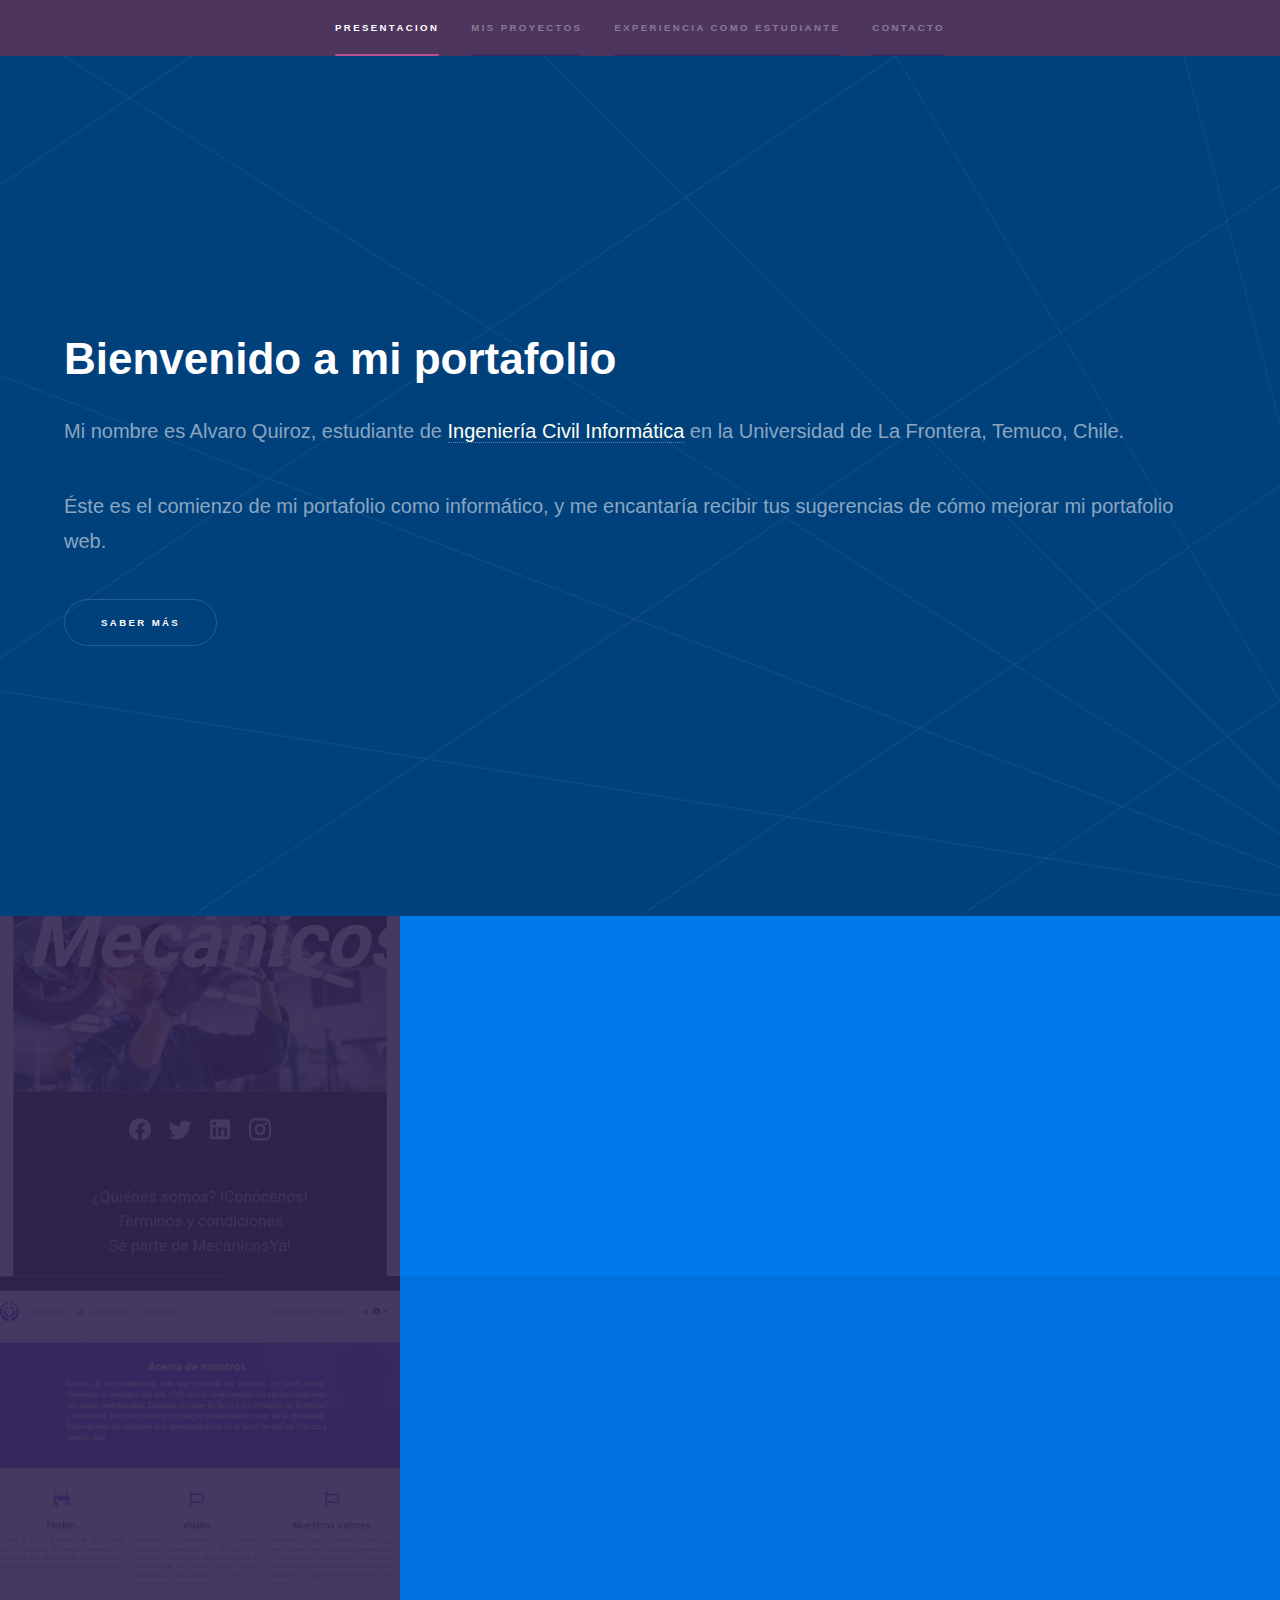
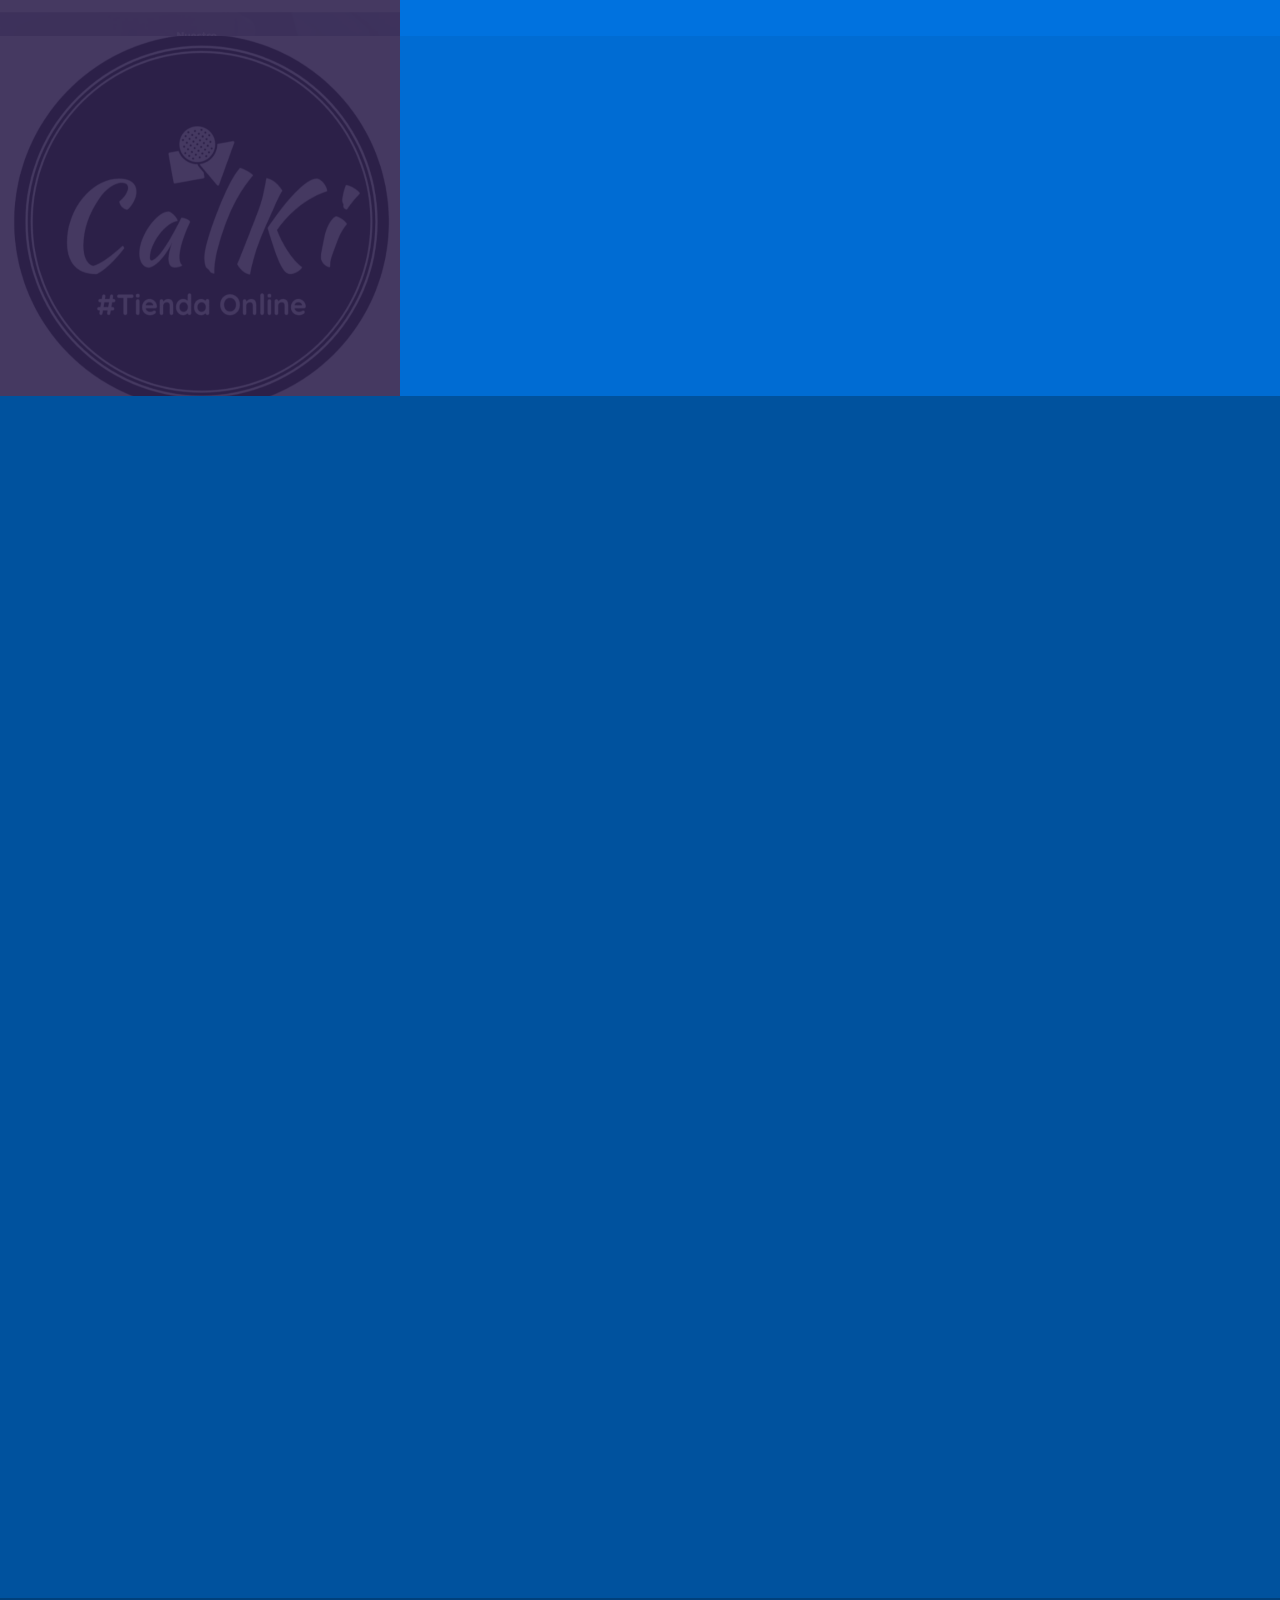
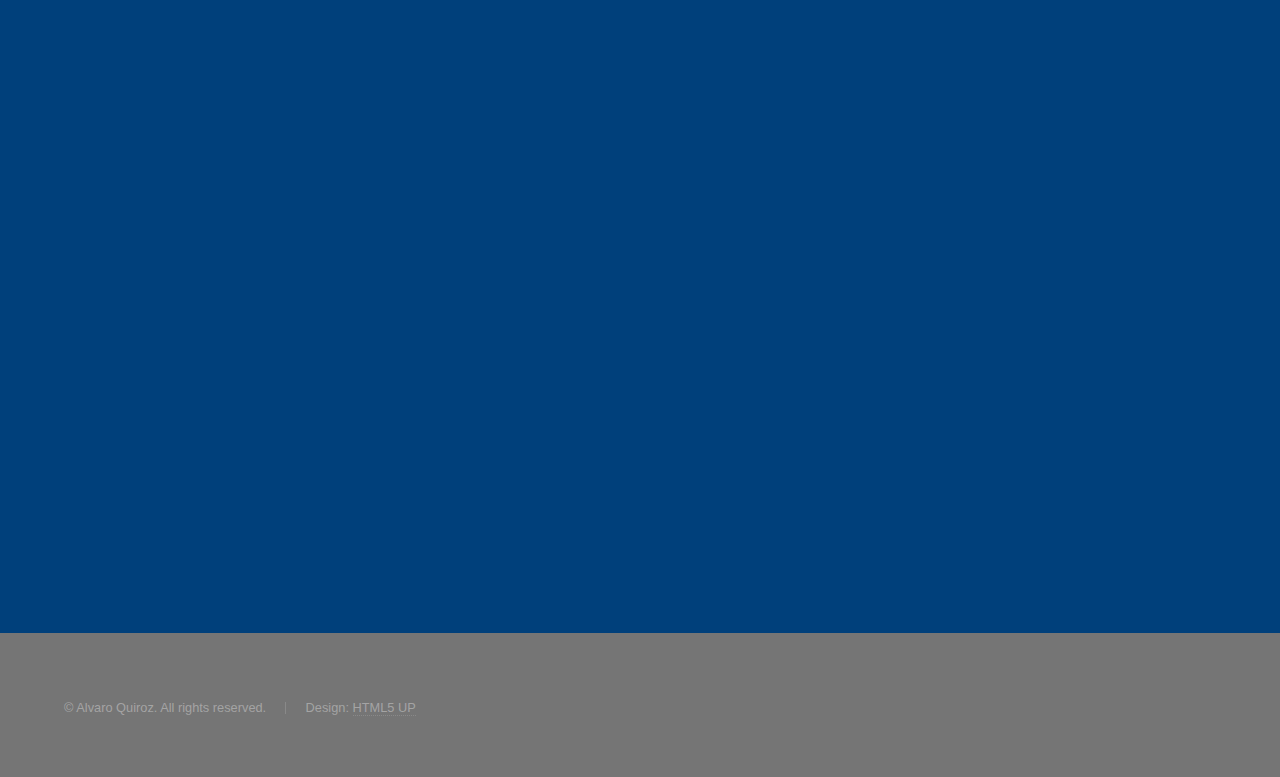
<file: index.html>
<!DOCTYPE HTML>
<!--
	Hyperspace by HTML5 UP
	html5up.net | @ajlkn
	Free for personal and commercial use under the CCA 3.0 license (html5up.net/license)
-->
<html>
	<head>
		<title>Portafolio Alvaro Quiroz</title>
		<meta charset="utf-8" />
		<meta name="viewport" content="width=device-width, initial-scale=1, user-scalable=no" />
		<link rel="stylesheet" href="assets/css/main.css" />
		<noscript><link rel="stylesheet" href="assets/css/noscript.css" /></noscript>
	</head>
	<body class="is-preload">

		<!-- Sidebar -->
			<section id="sidebar">
				<div class="inner">
					<nav>
						<ul>
							<li><a href="#intro">Presentacion</a></li>	
							<li><a href="#one">Mis Proyectos</a></li>
							<li><a href="#two">Experiencia como estudiante</a></li>
							<li><a href="#three">Contacto</a></li>
						</ul>
					</nav>
				</div>
			</section>

		<!-- Wrapper -->
			<div id="wrapper">

				<!-- Intro -->
					<section id="intro" class="wrapper style1 fullscreen fade-up">
						<div class="inner">
							<h1>Bienvenido a mi portafolio</h1>
							<p>Mi nombre es Alvaro Quiroz, estudiante de <span style="color: #FFFFF4;"><a href="https://admision.ufro.cl/ingenieria-civil-informatica/">Ingeniería Civil Informática</a></span> 
								en la Universidad de La Frontera, Temuco, Chile.</p>
								<p>Éste es el comienzo de mi portafolio como informático, y me encantaría recibir tus sugerencias de cómo mejorar mi portafolio web.</p>
							<ul class="actions">
								<li><a href="#one" class="button scrolly">Saber Más</a></li>
							</ul>
						</div>
					</section>

				<!-- One -->
					<section id="one" class="wrapper style2 spotlights">
						<section>
							<a href="#" class="image"><img src="images/MecanicosYa!.jpg" alt="" data-position="center center" /></a>
							<div class="content">
								<div class="inner">
									<h2>MecanicosYa!</h2>
									<p>Proyecto para el curso Ingeniería de Requerimientos.</p>
									<ul class="actions">
										<li><a href="MecanicosYa!.html" class="button">Ver Más</a></li>
									</ul>
								</div>
							</div>
						</section>
						<section>
							<a href="#" class="image"><img src="images/PsicologosTemuco.jpg" alt="" data-position="top center" /></a>
							<div class="content">
								<div class="inner">
									<h2>Practica de Estudios I</h2>
									<p>Practica realizada en Plataforma  <span style="color: #FFFFF4;"><a href="https://www.psicologostemuco.cl/about">Psicologos Temuco</a></span>.</p>cumpliendo labores como
									Programador JavaScript, PHP, HTML en FrameWork Laravel 5, Analista de proyecto mediante herramienta SonarQube, Documentación de casos de Uso, Diagramas de actividad en Visual Paradigm. El proyecto se llevó a cabo utilizando una base de datos relacional y una arquitectura Ágil Scrum.
								</div>
							</div>
						</section>
						<section>
							<a href="#" class="image"><img src="images/calki.jpg" alt="" data-position="25% 25%" /></a>
							<div class="content">
								<div class="inner">
									<h2>Impresiones 3D Calki</h2>
									<p>Proyecto de negocio sobre impresión 3D en materiales como PLA, PETG, TPU, fundado el 01 de agosto de 2020 junto a la artista y pareja <span style="color: #FFFFF4;"><a href="https://www.instagram.com/josselin_c.h/?hl=es-la">Josselin Calfulen</a></span>.</p>
									<ul class="actions">
										<li><a href="https://www.instagram.com/impresiones3dtemuco/?hl=es-la" class="button">Instagram</a></li>
									</ul>
								</div>
							</div>
						</section>
					</section>

				<!-- Two -->
					<section id="two" class="wrapper style3 fade-up">
						<div class="inner">
							<h2>Experiencia como estudiante</h2>
							<p>Durante mi formación universitaria he trabajado en diferentes proyectos, con diferentes Frameworks y herramientas de trabajo, donde me puedo destacar en la captura de requerimientos, arquitectura
								empresarial y de software mediante Zarchman. Me destaco por un trabajo colaborativo y liderazgo, donde soy capaz de proponer metas y objetivos y desarrollar una solución empresarial arquitectural
								mediante diagramas de casos de uso, BPMN, system-as-is, system-to-be, diagrama de actividades, de componentes, entre muchos otros.
							</p>
							<p>Algunas de las tecnologías con las que he trabajado son las siguientes:</p>
							<div class="features">
								<section>
									<span class="icon solid major fa-code"></span>
									<h3>Laravel y Vue</h3>
									<p>Ambos frameworks utilizados para el desarrollo de plataformas web utilizando bases de datos relacionales y no relacionales.</p>
								</section>
								<section>
									<span class="icon solid major fa-lock"></span>
									<h3>MySQL,MariaDB, MongoDB, VoltDB</h3>
									<p>Manejo de diferentes bases de datos relacionales y no relacionales, de acuerdo con el proyecto que se quiera realizar y las necesidades de éste. Trabajo de Bussines Intelligence mediante el procesamiento de datos con herramientas como Pentaho y diseño de almacenes de
										datos mediante Data Mart.</p>
								</section>
								<section>
									<span class="icon solid major fa-cog"></span>
									<h3>Back-end Java</h3>
									<p>Lenguaje principal trabajado a lo largo de todo mi recorrido como estudiante de la profesión informática.</p>
								</section>
								<section>
									<span class="icon solid major fa-desktop"></span>
									<h3>Front-end HTML 5</h3>
									<p>He trabajado con diferentes herramientas de desarrollo web como HTML 5, framework Blazor, y los ya mencionados Laravel y Vue.</p>
								</section>
								<section>
									<span class="icon solid major fa-link"></span>
									<h3>Arquitecturas</h3>
									<p>Para proyectos que necesiten los sistemas de tecnologías de la información, he trabajado con arquitecturas de servicios y orientadas a microservicios, además de las ya conocidas arquitecturas monolíticas.</p>
								</section>
								<section>
									<span class="icon major fa-gem"></span>
									<h3>Fortalezas</h3>
									<p>Mi principal fortaleza es en relación con los modelos empresariales, con un Minor de Emprendimiento y desarrollo de arquitecturas de software y arquitecturas de negocios
										completando una educación que abarca todos los aspectos organizacionales.
									</p>
								</section>
							</div>
						</div>
					</section>

				<!-- Three -->
					<section id="three" class="wrapper style1 fade-up">
						<div class="inner">
							<h2>Contacto</h2>
							<p>Es bueno comunicarnos</p>
							<div class="split style1">
								<section>
									<form method="post" action="#">
										<div class="fields">
											<div class="field half">
												<label for="name">Nombre</label>
												<input type="text" name="name" id="name" />
											</div>
											<div class="field half">
												<label for="email">Email</label>
												<input type="text" name="email" id="email" />
											</div>
											<div class="field">
												<label for="message">Contenido</label>
												<textarea name="message" id="message" rows="5"></textarea>
											</div>
										</div>
										<ul class="actions">
											<li><a href="" class="button submit">Enviar</a></li>
										</ul>
									</form>
								</section>
								<section>
									<ul class="contact">
										<li>
											<h3>Dirección</h3>
											<span>los Pablos #2860, condominio FrankFurt II<br />
											Temuco, Araucania<br />
											Chile</span>
										</li>
										<li>
											<h3>Email</h3>
											<span>a.quiroz01@ufromail.cl</span>
										</li>
										<li>
											<h3>Telefono</h3>
											<span>(+56) 9 9842 0550</span>
										</li>
										<li>
											<h3>Social</h3>
											<ul class="icons">
												<li><a href="https://www.facebook.com/alvaro.Quirozzzz/" class="icon brands fa-facebook-f"><span class="label">Facebook</span></a></li>
												<li><a href="https://github.com/alvaro021" class="icon brands fa-github"><span class="label">GitHub</span></a></li>
												<li><a href="https://www.instagram.com/the_trirok/?hl=es-la" class="icon brands fa-instagram"><span class="label">Instagram</span></a></li>
												<li><a href="https://www.linkedin.com/in/alvaro-quiroz-494805217/" class="icon brands fa-linkedin-in"><span class="label">LinkedIn</span></a></li>
											</ul>
										</li>
									</ul>
								</section>
							</div>
						</div>
					</section>

			</div>

		<!-- Footer -->
			<footer id="footer" class="wrapper style1-alt">
				<div class="inner">
					<ul class="menu">
						<li>&copy; Alvaro Quiroz. All rights reserved.</li><li>Design: <a href="http://html5up.net">HTML5 UP</a></li>
					</ul>
				</div>
			</footer>

		<!-- Scripts -->
			<script src="assets/js/jquery.min.js"></script>
			<script src="assets/js/jquery.scrollex.min.js"></script>
			<script src="assets/js/jquery.scrolly.min.js"></script>
			<script src="assets/js/browser.min.js"></script>
			<script src="assets/js/breakpoints.min.js"></script>
			<script src="assets/js/util.js"></script>
			<script src="assets/js/main.js"></script>

	</body>
</html>
</file>
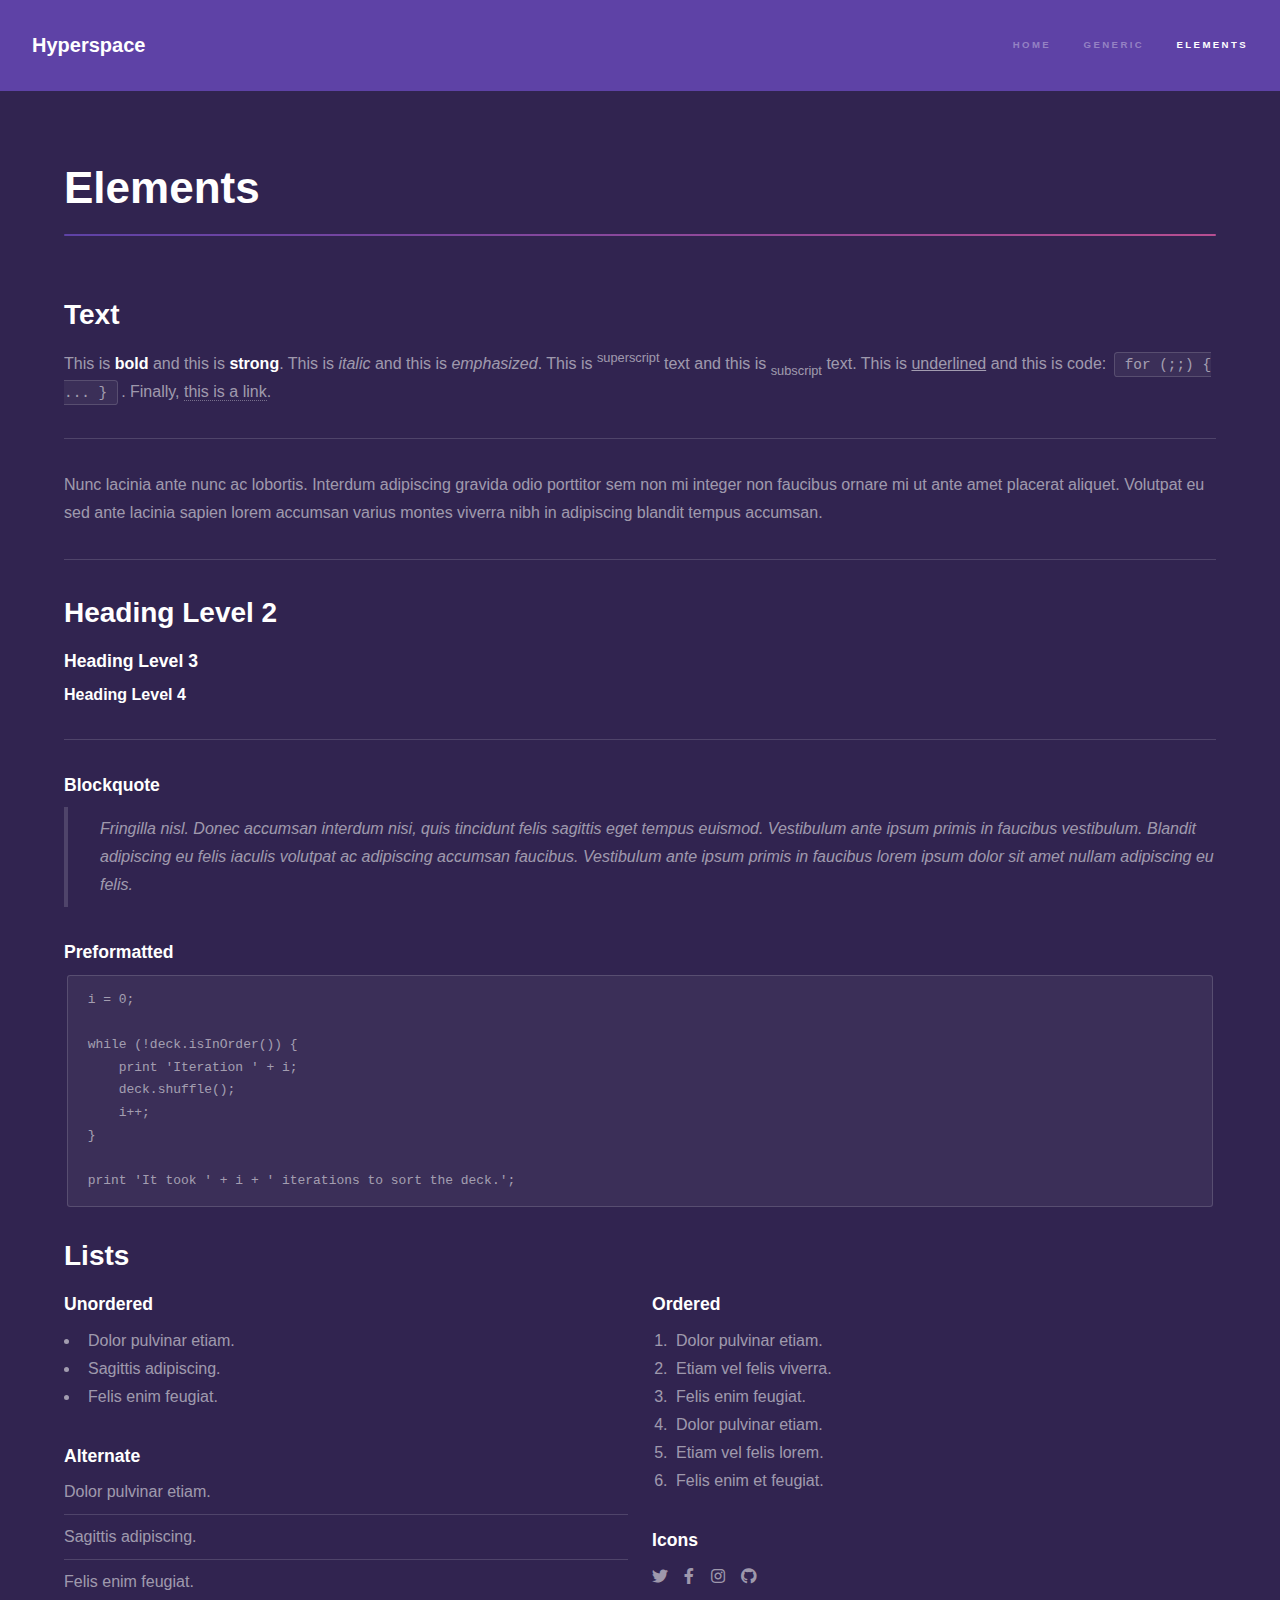
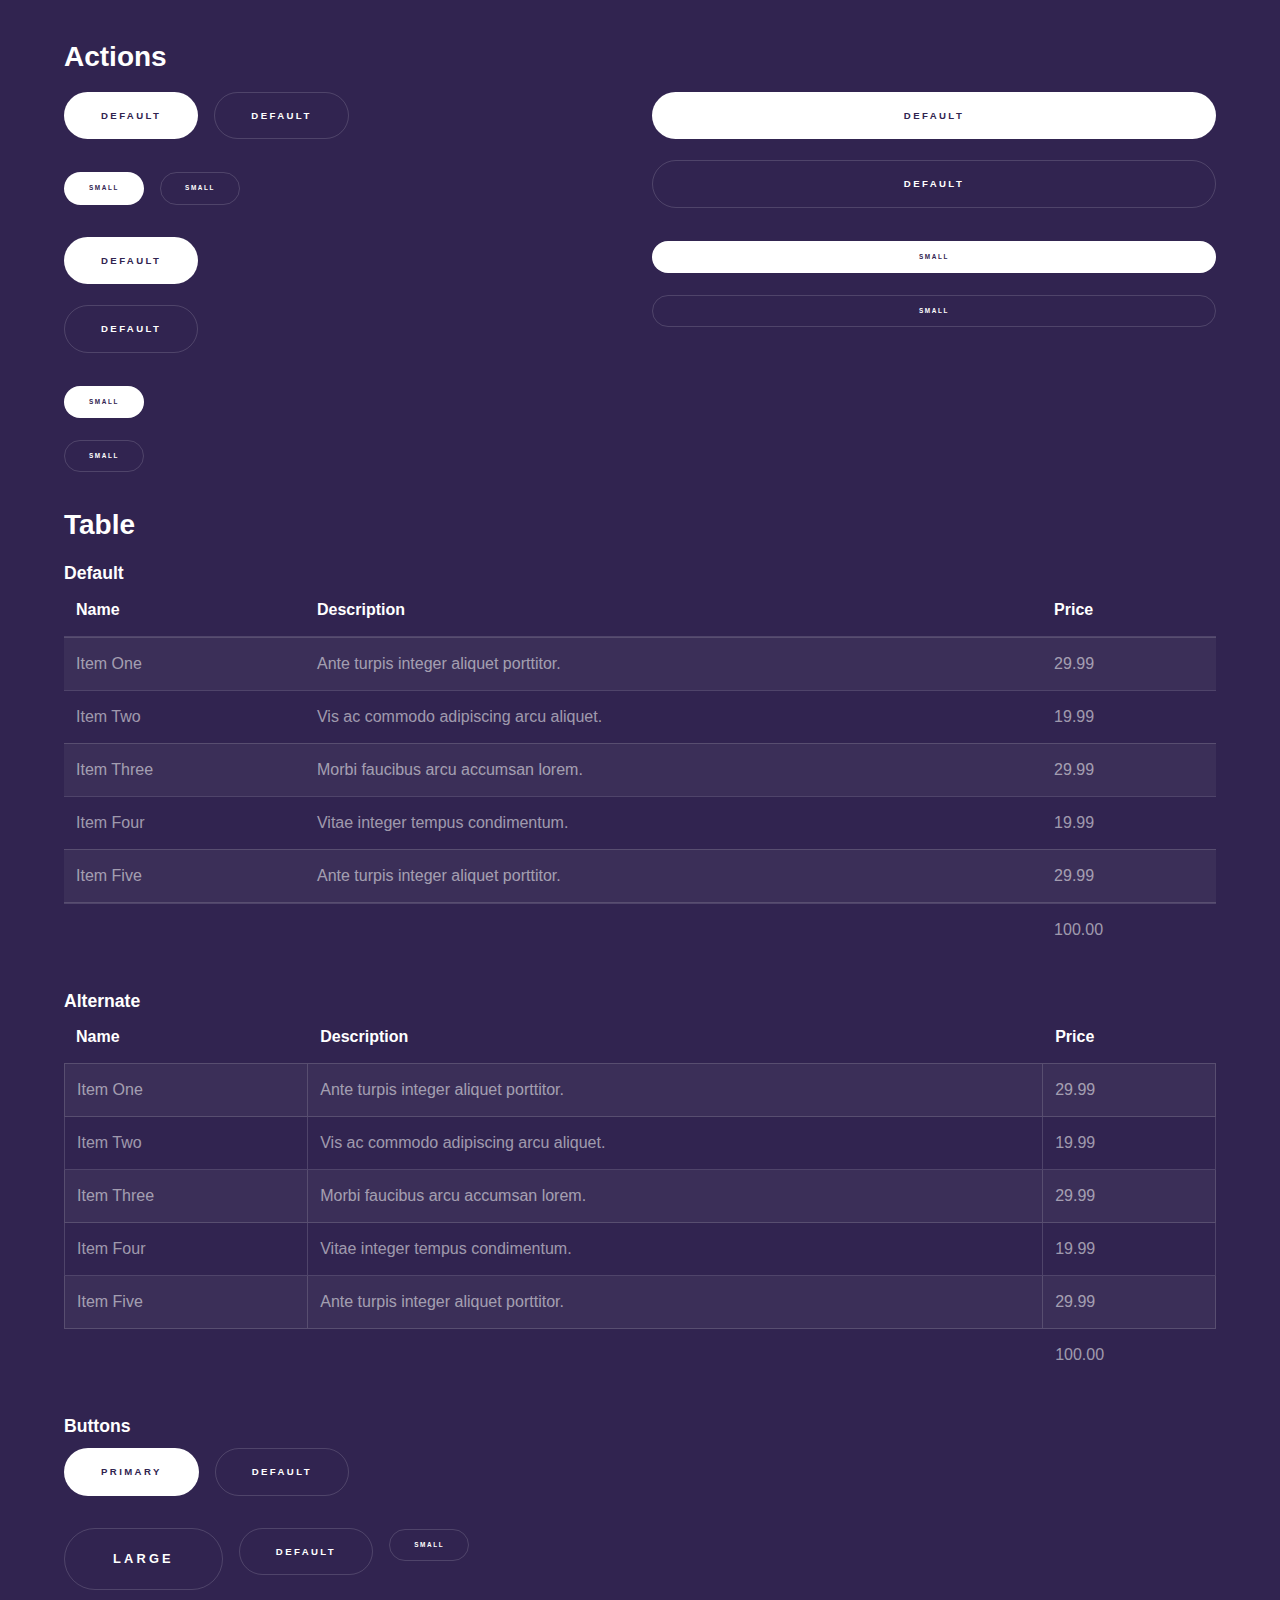
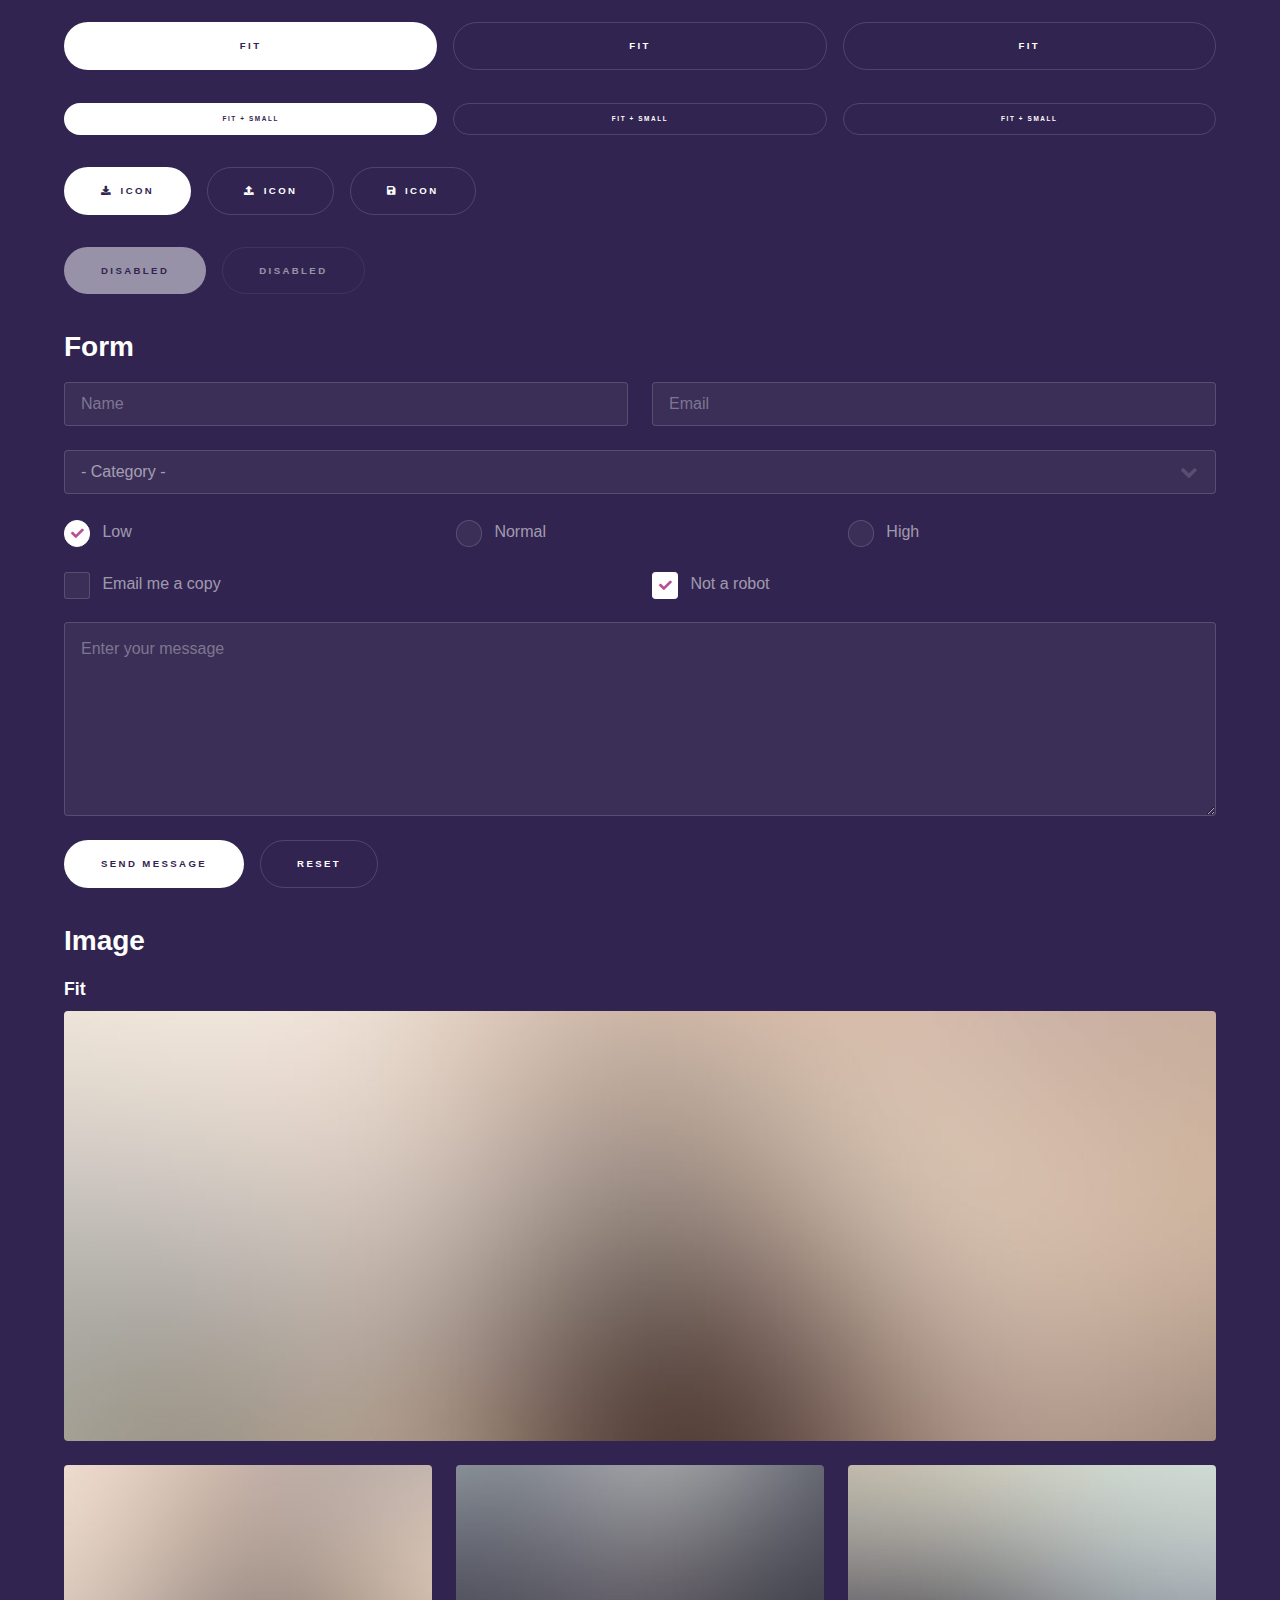
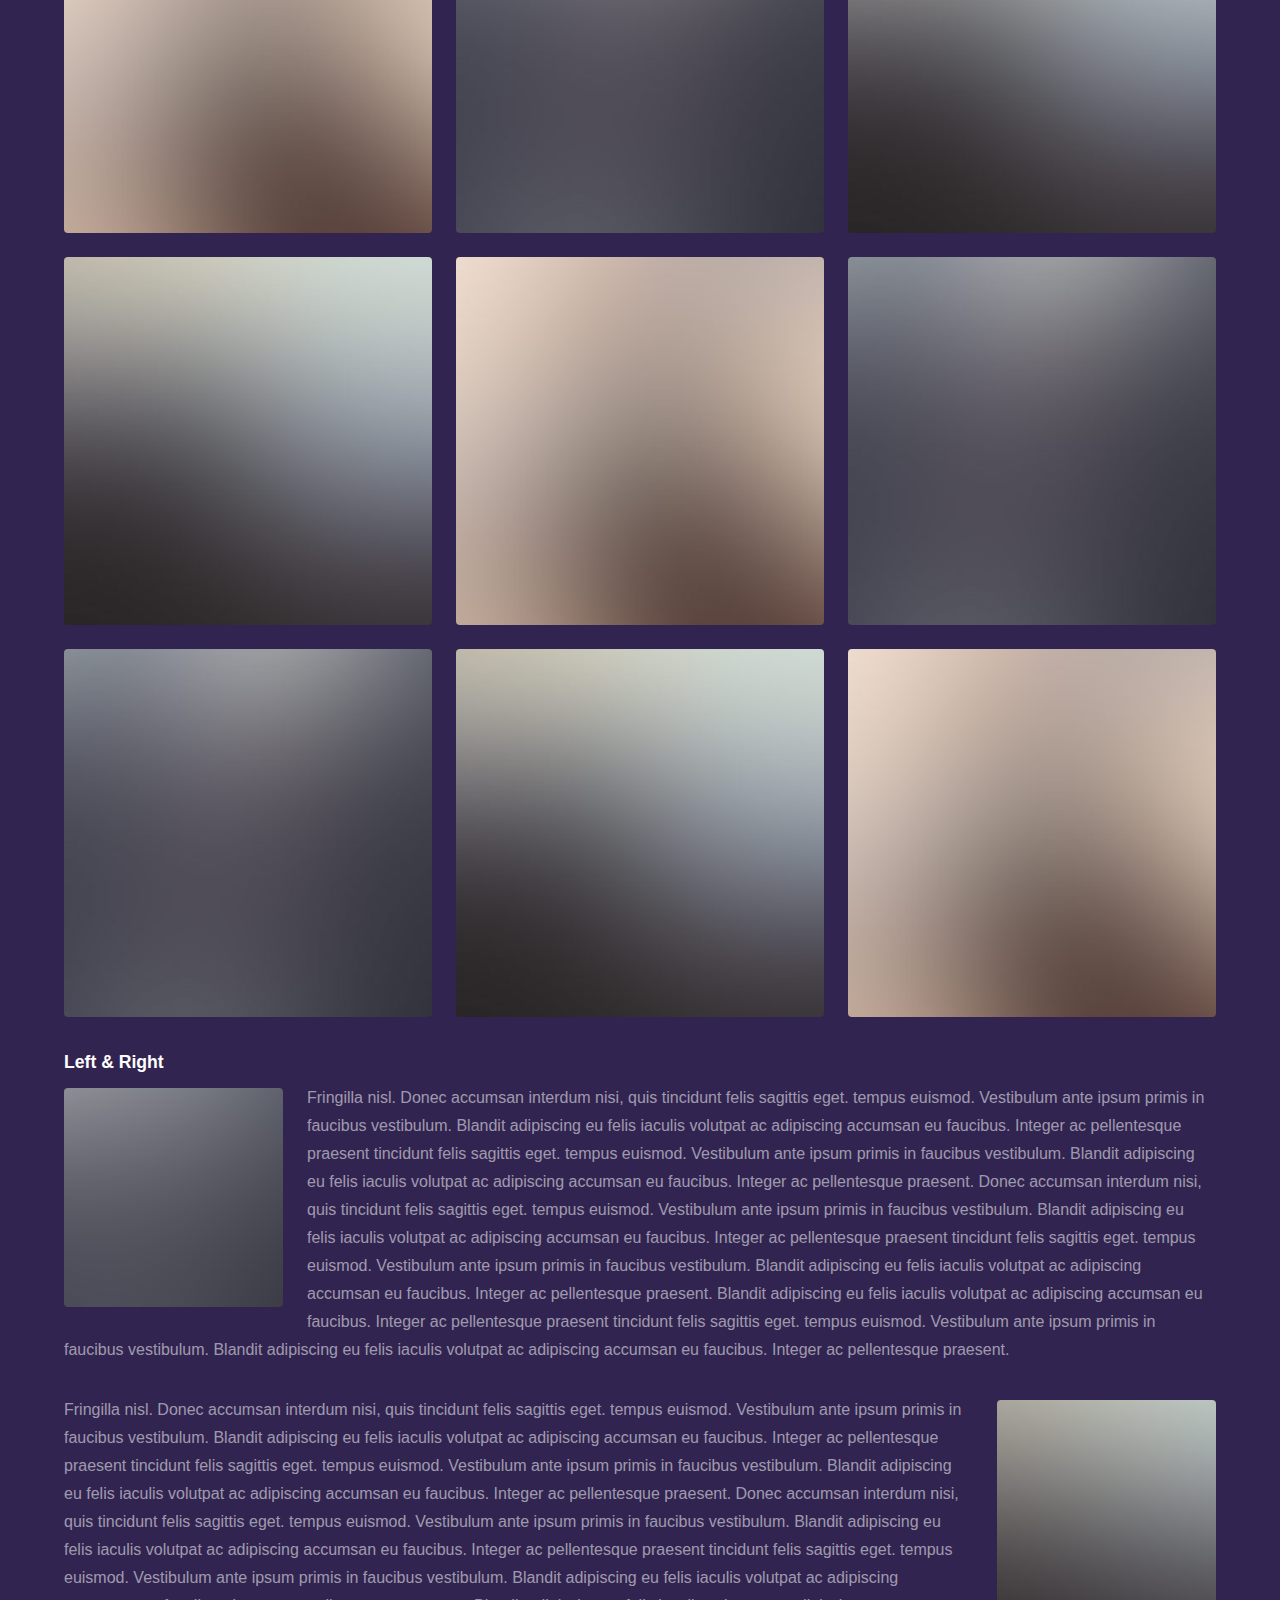
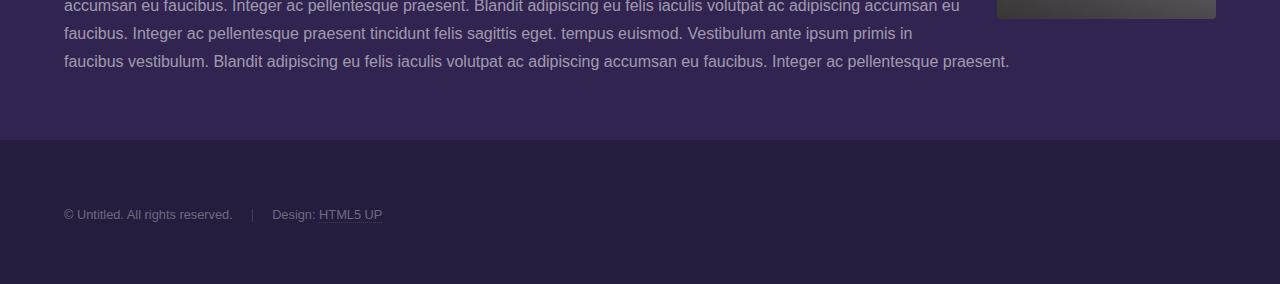
<file: elements.html>
<!DOCTYPE HTML>
<!--
	Hyperspace by HTML5 UP
	html5up.net | @ajlkn
	Free for personal and commercial use under the CCA 3.0 license (html5up.net/license)
-->
<html>
	<head>
		<title>Elements - Hyperspace by HTML5 UP</title>
		<meta charset="utf-8" />
		<meta name="viewport" content="width=device-width, initial-scale=1, user-scalable=no" />
		<link rel="stylesheet" href="assets/css/main.css" />
		<noscript><link rel="stylesheet" href="assets/css/noscript.css" /></noscript>
	</head>
	<body class="is-preload">

		<!-- Header -->
			<header id="header">
				<a href="index.html" class="title">Hyperspace</a>
				<nav>
					<ul>
						<li><a href="index.html">Home</a></li>
						<li><a href="generic.html">Generic</a></li>
						<li><a href="elements.html"  class="active">Elements</a></li>
					</ul>
				</nav>
			</header>

		<!-- Wrapper -->
			<div id="wrapper">

				<!-- Main -->
					<section id="main" class="wrapper">
						<div class="inner">
							<h1 class="major">Elements</h1>

							<!-- Text -->
								<section>
									<h2>Text</h2>
									<p>This is <b>bold</b> and this is <strong>strong</strong>. This is <i>italic</i> and this is <em>emphasized</em>.
									This is <sup>superscript</sup> text and this is <sub>subscript</sub> text.
									This is <u>underlined</u> and this is code: <code>for (;;) { ... }</code>. Finally, <a href="#">this is a link</a>.</p>
									<hr />
									<p>Nunc lacinia ante nunc ac lobortis. Interdum adipiscing gravida odio porttitor sem non mi integer non faucibus ornare mi ut ante amet placerat aliquet. Volutpat eu sed ante lacinia sapien lorem accumsan varius montes viverra nibh in adipiscing blandit tempus accumsan.</p>
									<hr />
									<h2>Heading Level 2</h2>
									<h3>Heading Level 3</h3>
									<h4>Heading Level 4</h4>
									<hr />
									<h3>Blockquote</h3>
									<blockquote>Fringilla nisl. Donec accumsan interdum nisi, quis tincidunt felis sagittis eget tempus euismod. Vestibulum ante ipsum primis in faucibus vestibulum. Blandit adipiscing eu felis iaculis volutpat ac adipiscing accumsan faucibus. Vestibulum ante ipsum primis in faucibus lorem ipsum dolor sit amet nullam adipiscing eu felis.</blockquote>
									<h3>Preformatted</h3>
									<pre><code>i = 0;

while (!deck.isInOrder()) {
    print 'Iteration ' + i;
    deck.shuffle();
    i++;
}

print 'It took ' + i + ' iterations to sort the deck.';</code></pre>
								</section>

							<!-- Lists -->
								<section>
									<h2>Lists</h2>
									<div class="row">
										<div class="col-6 col-12-medium">
											<h3>Unordered</h3>
											<ul>
												<li>Dolor pulvinar etiam.</li>
												<li>Sagittis adipiscing.</li>
												<li>Felis enim feugiat.</li>
											</ul>
											<h3>Alternate</h3>
											<ul class="alt">
												<li>Dolor pulvinar etiam.</li>
												<li>Sagittis adipiscing.</li>
												<li>Felis enim feugiat.</li>
											</ul>
										</div>
										<div class="col-6 col-12-medium">
											<h3>Ordered</h3>
											<ol>
												<li>Dolor pulvinar etiam.</li>
												<li>Etiam vel felis viverra.</li>
												<li>Felis enim feugiat.</li>
												<li>Dolor pulvinar etiam.</li>
												<li>Etiam vel felis lorem.</li>
												<li>Felis enim et feugiat.</li>
											</ol>
											<h3>Icons</h3>
											<ul class="icons">
												<li><a href="#" class="icon brands fa-twitter"><span class="label">Twitter</span></a></li>
												<li><a href="#" class="icon brands fa-facebook-f"><span class="label">Facebook</span></a></li>
												<li><a href="#" class="icon brands fa-instagram"><span class="label">Instagram</span></a></li>
												<li><a href="#" class="icon brands fa-github"><span class="label">Github</span></a></li>
											</ul>
										</div>
									</div>
									<h2>Actions</h2>
									<div class="row">
										<div class="col-6 col-12-medium">
											<ul class="actions">
												<li><a href="#" class="button primary">Default</a></li>
												<li><a href="#" class="button">Default</a></li>
											</ul>
											<ul class="actions small">
												<li><a href="#" class="button primary small">Small</a></li>
												<li><a href="#" class="button small">Small</a></li>
											</ul>
											<ul class="actions stacked">
												<li><a href="#" class="button primary">Default</a></li>
												<li><a href="#" class="button">Default</a></li>
											</ul>
											<ul class="actions stacked">
												<li><a href="#" class="button primary small">Small</a></li>
												<li><a href="#" class="button small">Small</a></li>
											</ul>
										</div>
										<div class="col-6 col-12-medium">
											<ul class="actions stacked">
												<li><a href="#" class="button primary fit">Default</a></li>
												<li><a href="#" class="button fit">Default</a></li>
											</ul>
											<ul class="actions stacked">
												<li><a href="#" class="button primary small fit">Small</a></li>
												<li><a href="#" class="button small fit">Small</a></li>
											</ul>
										</div>
									</div>
								</section>

							<!-- Table -->
								<section>
									<h2>Table</h2>
									<h3>Default</h3>
									<div class="table-wrapper">
										<table>
											<thead>
												<tr>
													<th>Name</th>
													<th>Description</th>
													<th>Price</th>
												</tr>
											</thead>
											<tbody>
												<tr>
													<td>Item One</td>
													<td>Ante turpis integer aliquet porttitor.</td>
													<td>29.99</td>
												</tr>
												<tr>
													<td>Item Two</td>
													<td>Vis ac commodo adipiscing arcu aliquet.</td>
													<td>19.99</td>
												</tr>
												<tr>
													<td>Item Three</td>
													<td> Morbi faucibus arcu accumsan lorem.</td>
													<td>29.99</td>
												</tr>
												<tr>
													<td>Item Four</td>
													<td>Vitae integer tempus condimentum.</td>
													<td>19.99</td>
												</tr>
												<tr>
													<td>Item Five</td>
													<td>Ante turpis integer aliquet porttitor.</td>
													<td>29.99</td>
												</tr>
											</tbody>
											<tfoot>
												<tr>
													<td colspan="2"></td>
													<td>100.00</td>
												</tr>
											</tfoot>
										</table>
									</div>

									<h3>Alternate</h3>
									<div class="table-wrapper">
										<table class="alt">
											<thead>
												<tr>
													<th>Name</th>
													<th>Description</th>
													<th>Price</th>
												</tr>
											</thead>
											<tbody>
												<tr>
													<td>Item One</td>
													<td>Ante turpis integer aliquet porttitor.</td>
													<td>29.99</td>
												</tr>
												<tr>
													<td>Item Two</td>
													<td>Vis ac commodo adipiscing arcu aliquet.</td>
													<td>19.99</td>
												</tr>
												<tr>
													<td>Item Three</td>
													<td> Morbi faucibus arcu accumsan lorem.</td>
													<td>29.99</td>
												</tr>
												<tr>
													<td>Item Four</td>
													<td>Vitae integer tempus condimentum.</td>
													<td>19.99</td>
												</tr>
												<tr>
													<td>Item Five</td>
													<td>Ante turpis integer aliquet porttitor.</td>
													<td>29.99</td>
												</tr>
											</tbody>
											<tfoot>
												<tr>
													<td colspan="2"></td>
													<td>100.00</td>
												</tr>
											</tfoot>
										</table>
									</div>
								</section>

							<!-- Buttons -->
								<section>
									<h3>Buttons</h3>
									<ul class="actions">
										<li><a href="#" class="button primary">Primary</a></li>
										<li><a href="#" class="button">Default</a></li>
									</ul>
									<ul class="actions">
										<li><a href="#" class="button large">Large</a></li>
										<li><a href="#" class="button">Default</a></li>
										<li><a href="#" class="button small">Small</a></li>
									</ul>
									<ul class="actions fit">
										<li><a href="#" class="button primary fit">Fit</a></li>
										<li><a href="#" class="button fit">Fit</a></li>
										<li><a href="#" class="button fit">Fit</a></li>
									</ul>
									<ul class="actions fit small">
										<li><a href="#" class="button primary fit small">Fit + Small</a></li>
										<li><a href="#" class="button fit small">Fit + Small</a></li>
										<li><a href="#" class="button fit small">Fit + Small</a></li>
									</ul>
									<ul class="actions">
										<li><a href="#" class="button primary icon solid fa-download">Icon</a></li>
										<li><a href="#" class="button icon solid fa-upload">Icon</a></li>
										<li><a href="#" class="button icon solid fa-save">Icon</a></li>
									</ul>
									<ul class="actions">
										<li><span class="button primary disabled">Disabled</span></li>
										<li><span class="button disabled">Disabled</span></li>
									</ul>
								</section>

							<!-- Form -->
								<section>
									<h2>Form</h2>
									<form method="post" action="#">
										<div class="row gtr-uniform">
											<div class="col-6 col-12-xsmall">
												<input type="text" name="demo-name" id="demo-name" value="" placeholder="Name" />
											</div>
											<div class="col-6 col-12-xsmall">
												<input type="email" name="demo-email" id="demo-email" value="" placeholder="Email" />
											</div>
											<div class="col-12">
												<select name="demo-category" id="demo-category">
													<option value="">- Category -</option>
													<option value="1">Manufacturing</option>
													<option value="1">Shipping</option>
													<option value="1">Administration</option>
													<option value="1">Human Resources</option>
												</select>
											</div>
											<div class="col-4 col-12-small">
												<input type="radio" id="demo-priority-low" name="demo-priority" checked>
												<label for="demo-priority-low">Low</label>
											</div>
											<div class="col-4 col-12-small">
												<input type="radio" id="demo-priority-normal" name="demo-priority">
												<label for="demo-priority-normal">Normal</label>
											</div>
											<div class="col-4 col-12-small">
												<input type="radio" id="demo-priority-high" name="demo-priority">
												<label for="demo-priority-high">High</label>
											</div>
											<div class="col-6 col-12-small">
												<input type="checkbox" id="demo-copy" name="demo-copy">
												<label for="demo-copy">Email me a copy</label>
											</div>
											<div class="col-6 col-12-small">
												<input type="checkbox" id="demo-human" name="demo-human" checked>
												<label for="demo-human">Not a robot</label>
											</div>
											<div class="col-12">
												<textarea name="demo-message" id="demo-message" placeholder="Enter your message" rows="6"></textarea>
											</div>
											<div class="col-12">
												<ul class="actions">
													<li><input type="submit" value="Send Message" class="primary" /></li>
													<li><input type="reset" value="Reset" /></li>
												</ul>
											</div>
										</div>
									</form>
								</section>

							<!-- Image -->
								<section>
									<h2>Image</h2>
									<h3>Fit</h3>
									<div class="box alt">
										<div class="row gtr-uniform">
											<div class="col-12"><span class="image fit"><img src="images/pic04.jpg" alt="" /></span></div>
											<div class="col-4"><span class="image fit"><img src="images/pic01.jpg" alt="" /></span></div>
											<div class="col-4"><span class="image fit"><img src="images/pic02.jpg" alt="" /></span></div>
											<div class="col-4"><span class="image fit"><img src="images/pic03.jpg" alt="" /></span></div>
											<div class="col-4"><span class="image fit"><img src="images/pic03.jpg" alt="" /></span></div>
											<div class="col-4"><span class="image fit"><img src="images/pic01.jpg" alt="" /></span></div>
											<div class="col-4"><span class="image fit"><img src="images/pic02.jpg" alt="" /></span></div>
											<div class="col-4"><span class="image fit"><img src="images/pic02.jpg" alt="" /></span></div>
											<div class="col-4"><span class="image fit"><img src="images/pic03.jpg" alt="" /></span></div>
											<div class="col-4"><span class="image fit"><img src="images/pic01.jpg" alt="" /></span></div>
										</div>
									</div>
									<h3>Left &amp; Right</h3>
									<p><span class="image left"><img src="images/pic05.jpg" alt="" /></span>Fringilla nisl. Donec accumsan interdum nisi, quis tincidunt felis sagittis eget. tempus euismod. Vestibulum ante ipsum primis in faucibus vestibulum. Blandit adipiscing eu felis iaculis volutpat ac adipiscing accumsan eu faucibus. Integer ac pellentesque praesent tincidunt felis sagittis eget. tempus euismod. Vestibulum ante ipsum primis in faucibus vestibulum. Blandit adipiscing eu felis iaculis volutpat ac adipiscing accumsan eu faucibus. Integer ac pellentesque praesent. Donec accumsan interdum nisi, quis tincidunt felis sagittis eget. tempus euismod. Vestibulum ante ipsum primis in faucibus vestibulum. Blandit adipiscing eu felis iaculis volutpat ac adipiscing accumsan eu faucibus. Integer ac pellentesque praesent tincidunt felis sagittis eget. tempus euismod. Vestibulum ante ipsum primis in faucibus vestibulum. Blandit adipiscing eu felis iaculis volutpat ac adipiscing accumsan eu faucibus. Integer ac pellentesque praesent. Blandit adipiscing eu felis iaculis volutpat ac adipiscing accumsan eu faucibus. Integer ac pellentesque praesent tincidunt felis sagittis eget. tempus euismod. Vestibulum ante ipsum primis in faucibus vestibulum. Blandit adipiscing eu felis iaculis volutpat ac adipiscing accumsan eu faucibus. Integer ac pellentesque praesent.</p>
									<p><span class="image right"><img src="images/pic06.jpg" alt="" /></span>Fringilla nisl. Donec accumsan interdum nisi, quis tincidunt felis sagittis eget. tempus euismod. Vestibulum ante ipsum primis in faucibus vestibulum. Blandit adipiscing eu felis iaculis volutpat ac adipiscing accumsan eu faucibus. Integer ac pellentesque praesent tincidunt felis sagittis eget. tempus euismod. Vestibulum ante ipsum primis in faucibus vestibulum. Blandit adipiscing eu felis iaculis volutpat ac adipiscing accumsan eu faucibus. Integer ac pellentesque praesent. Donec accumsan interdum nisi, quis tincidunt felis sagittis eget. tempus euismod. Vestibulum ante ipsum primis in faucibus vestibulum. Blandit adipiscing eu felis iaculis volutpat ac adipiscing accumsan eu faucibus. Integer ac pellentesque praesent tincidunt felis sagittis eget. tempus euismod. Vestibulum ante ipsum primis in faucibus vestibulum. Blandit adipiscing eu felis iaculis volutpat ac adipiscing accumsan eu faucibus. Integer ac pellentesque praesent. Blandit adipiscing eu felis iaculis volutpat ac adipiscing accumsan eu faucibus. Integer ac pellentesque praesent tincidunt felis sagittis eget. tempus euismod. Vestibulum ante ipsum primis in faucibus vestibulum. Blandit adipiscing eu felis iaculis volutpat ac adipiscing accumsan eu faucibus. Integer ac pellentesque praesent.</p>
								</section>

						</div>
					</section>

			</div>

		<!-- Footer -->
			<footer id="footer" class="wrapper alt">
				<div class="inner">
					<ul class="menu">
						<li>&copy; Untitled. All rights reserved.</li><li>Design: <a href="http://html5up.net">HTML5 UP</a></li>
					</ul>
				</div>
			</footer>

		<!-- Scripts -->
			<script src="assets/js/jquery.min.js"></script>
			<script src="assets/js/jquery.scrollex.min.js"></script>
			<script src="assets/js/jquery.scrolly.min.js"></script>
			<script src="assets/js/browser.min.js"></script>
			<script src="assets/js/breakpoints.min.js"></script>
			<script src="assets/js/util.js"></script>
			<script src="assets/js/main.js"></script>

	</body>
</html>
</file>
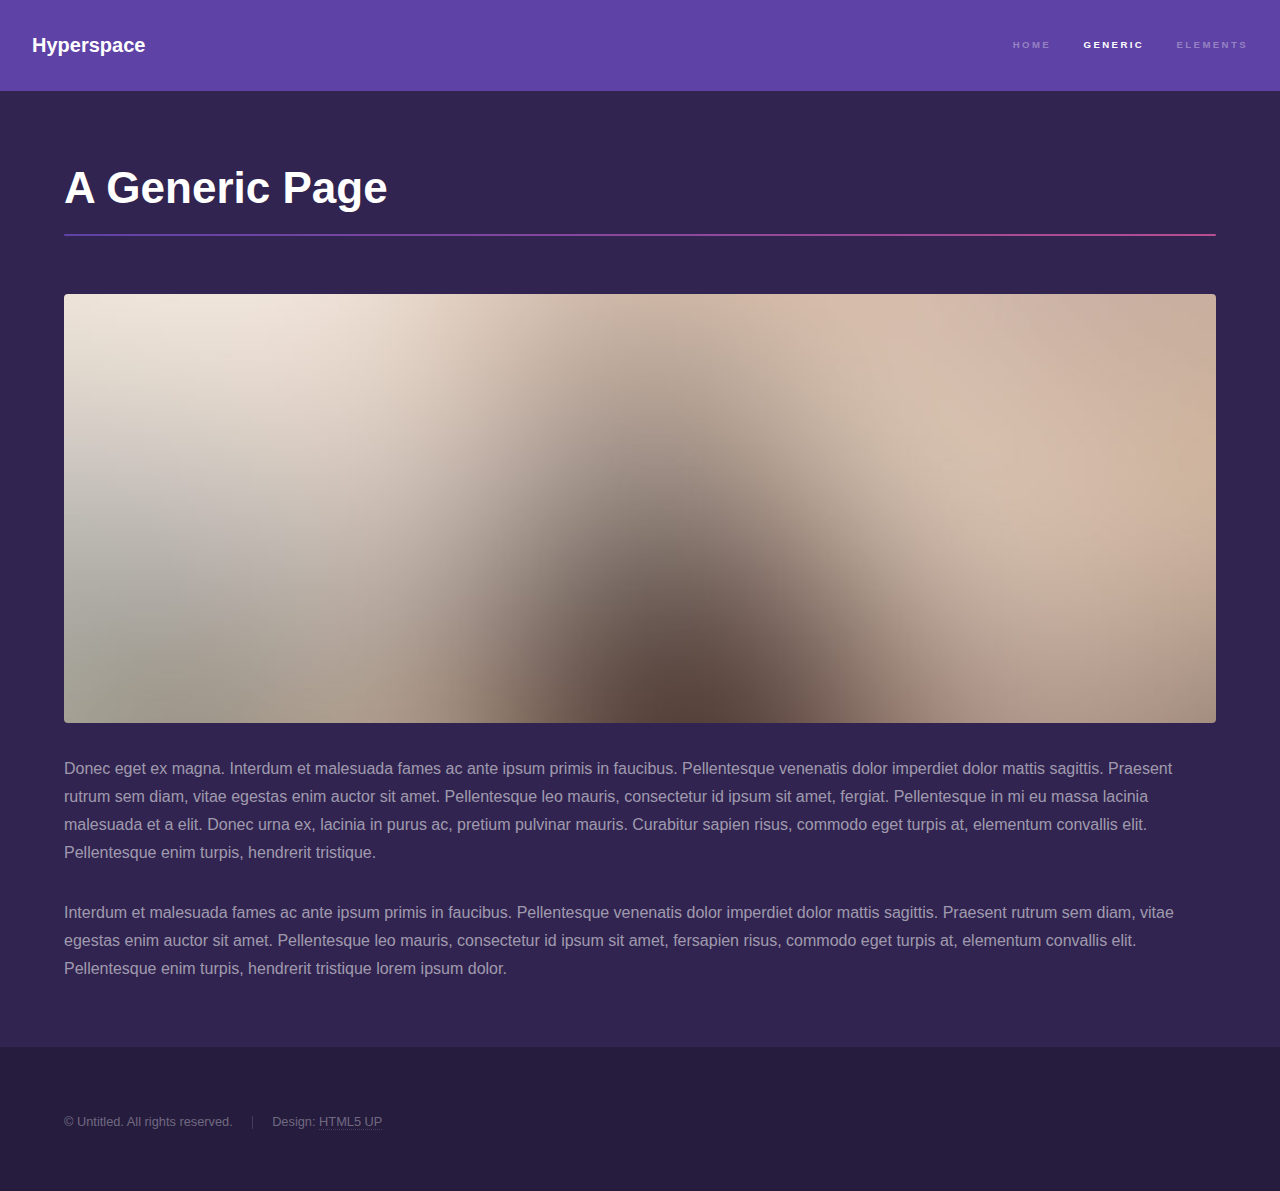
<file: generic.html>
<!DOCTYPE HTML>
<!--
	Hyperspace by HTML5 UP
	html5up.net | @ajlkn
	Free for personal and commercial use under the CCA 3.0 license (html5up.net/license)
-->
<html>
	<head>
		<title>Generic - Hyperspace by HTML5 UP</title>
		<meta charset="utf-8" />
		<meta name="viewport" content="width=device-width, initial-scale=1, user-scalable=no" />
		<link rel="stylesheet" href="assets/css/main.css" />
		<noscript><link rel="stylesheet" href="assets/css/noscript.css" /></noscript>
	</head>
	<body class="is-preload">

		<!-- Header -->
			<header id="header">
				<a href="index.html" class="title">Hyperspace</a>
				<nav>
					<ul>
						<li><a href="index.html">Home</a></li>
						<li><a href="generic.html" class="active">Generic</a></li>
						<li><a href="elements.html">Elements</a></li>
					</ul>
				</nav>
			</header>

		<!-- Wrapper -->
			<div id="wrapper">

				<!-- Main -->
					<section id="main" class="wrapper">
						<div class="inner">
							<h1 class="major">A Generic Page</h1>
							<span class="image fit"><img src="images/pic04.jpg" alt="" /></span>
							<p>Donec eget ex magna. Interdum et malesuada fames ac ante ipsum primis in faucibus. Pellentesque venenatis dolor imperdiet dolor mattis sagittis. Praesent rutrum sem diam, vitae egestas enim auctor sit amet. Pellentesque leo mauris, consectetur id ipsum sit amet, fergiat. Pellentesque in mi eu massa lacinia malesuada et a elit. Donec urna ex, lacinia in purus ac, pretium pulvinar mauris. Curabitur sapien risus, commodo eget turpis at, elementum convallis elit. Pellentesque enim turpis, hendrerit tristique.</p>
							<p>Interdum et malesuada fames ac ante ipsum primis in faucibus. Pellentesque venenatis dolor imperdiet dolor mattis sagittis. Praesent rutrum sem diam, vitae egestas enim auctor sit amet. Pellentesque leo mauris, consectetur id ipsum sit amet, fersapien risus, commodo eget turpis at, elementum convallis elit. Pellentesque enim turpis, hendrerit tristique lorem ipsum dolor.</p>
						</div>
					</section>

			</div>

		<!-- Footer -->
			<footer id="footer" class="wrapper alt">
				<div class="inner">
					<ul class="menu">
						<li>&copy; Untitled. All rights reserved.</li><li>Design: <a href="http://html5up.net">HTML5 UP</a></li>
					</ul>
				</div>
			</footer>

		<!-- Scripts -->
			<script src="assets/js/jquery.min.js"></script>
			<script src="assets/js/jquery.scrollex.min.js"></script>
			<script src="assets/js/jquery.scrolly.min.js"></script>
			<script src="assets/js/browser.min.js"></script>
			<script src="assets/js/breakpoints.min.js"></script>
			<script src="assets/js/util.js"></script>
			<script src="assets/js/main.js"></script>

	</body>
</html>
</file>
<file: assets/css/noscript.css>
/*
	Hyperspace by HTML5 UP
	html5up.net | @ajlkn
	Free for personal and commercial use under the CCA 3.0 license (html5up.net/license)
*/

/* Spotlights */

	.spotlights > section > .image:before {
		opacity: 0 !important;
	}

	.spotlights > section > .content > .inner {
		-moz-transform: none !important;
		-webkit-transform: none !important;
		-ms-transform: none !important;
		transform: none !important;
		opacity: 1 !important;
	}

/* Wrapper */

	.wrapper > .inner {
		opacity: 1 !important;
		-moz-transform: none !important;
		-webkit-transform: none !important;
		-ms-transform: none !important;
		transform: none !important;
	}

/* Sidebar */

	#sidebar > .inner {
		opacity: 1 !important;
	}

	#sidebar nav > ul > li {
		-moz-transform: none !important;
		-webkit-transform: none !important;
		-ms-transform: none !important;
		transform: none !important;
		opacity: 1 !important;
	}
</file>
<file: assets/css/main.css>
@import url(fontawesome-all.min.css);

/*
	Hyperspace by HTML5 UP
	html5up.net | @ajlkn
	Free for personal and commercial use under the CCA 3.0 license (html5up.net/license)
*/

html, body, div, span, applet, object,
iframe, h1, h2, h3, h4, h5, h6, p, blockquote,
pre, a, abbr, acronym, address, big, cite,
code, del, dfn, em, img, ins, kbd, q, s, samp,
small, strike, strong, sub, sup, tt, var, b,
u, i, center, dl, dt, dd, ol, ul, li, fieldset,
form, label, legend, table, caption, tbody,
tfoot, thead, tr, th, td, article, aside,
canvas, details, embed, figure, figcaption,
footer, header, hgroup, menu, nav, output, ruby,
section, summary, time, mark, audio, video {
	margin: 0;
	padding: 0;
	border: 0;
	font-size: 100%;
	font: inherit;
	vertical-align: baseline;}

article, aside, details, figcaption, figure,
footer, header, hgroup, menu, nav, section {
	display: block;}

body {
	line-height: 1;
}

ol, ul {
	list-style: none;
}

blockquote, q {
	quotes: none;
}

	blockquote:before, blockquote:after, q:before, q:after {
		content: '';
		content: none;
	}

table {
	border-collapse: collapse;
	border-spacing: 0;
}

body {
	-webkit-text-size-adjust: none;
}

mark {
	background-color: transparent;
	color: inherit;
}

input::-moz-focus-inner {
	border: 0;
	padding: 0;
}

input, select, textarea {
	-moz-appearance: none;
	-webkit-appearance: none;
	-ms-appearance: none;
	appearance: none;
}

/* Basic */

	@-ms-viewport {
		width: device-width;
	}

	body {
		-ms-overflow-style: scrollbar;
	}

	@media screen and (max-width: 480px) {

		html, body {
			min-width: 320px;
		}

	}

	html {
		box-sizing: border-box;
	}

	*, *:before, *:after {
		box-sizing: inherit;
	}

	body {
		background: #312450;
	}

		body.is-preload *, body.is-preload *:before, body.is-preload *:after {
			-moz-animation: none !important;
			-webkit-animation: none !important;
			-ms-animation: none !important;
			animation: none !important;
			-moz-transition: none !important;
			-webkit-transition: none !important;
			-ms-transition: none !important;
			transition: none !important;
		}

/* Type */

	body, input, select, textarea {
		color: rgba(255, 255, 255, 0.55);
		font-family: Helvetica, sans-serif,Arial;
		font-size: 16.5pt;
		font-weight: normal;
		line-height: 1.75;
	}

		@media screen and (max-width: 1680px) {

			body, input, select, textarea {
				font-size: 13pt;
			}

		}

		@media screen and (max-width: 1280px) {

			body, input, select, textarea {
				font-size: 12pt;
			}

		}

		@media screen and (max-width: 360px) {

			body, input, select, textarea {
				font-size: 11pt;
			}

		}

	a {
		-moz-transition: color 0.2s ease, border-bottom-color 0.2s ease;
		-webkit-transition: color 0.2s ease, border-bottom-color 0.2s ease;
		-ms-transition: color 0.2s ease, border-bottom-color 0.2s ease;
		transition: color 0.2s ease, border-bottom-color 0.2s ease;
		border-bottom: dotted 1px rgba(255, 255, 255, 0.35);
		color: inherit;
		text-decoration: none;
	}

		a:hover {
			border-bottom-color: transparent;
			color: #ffffff;
		}

	strong, b {
		color: #ffffff;
		font-weight: bold;
		font-family: Helvetica,"times new roman",sans-serif;
	}

	em, i {
		font-style: italic;
	}

	p {
		margin: 0 0 2em 0;
	}

	h1, h2, h3, h4, h5, h6 {
		color: #ffffff;
		font-weight: bold;
		line-height: 1.5;
		margin: 0 0 0.5em 0;
		font-family: Helvetica,"times new roman",sans-serif;
	}

		h1 a, h2 a, h3 a, h4 a, h5 a, h6 a {
			color: inherit;
			text-decoration: none;
		}

	h1 {
		font-size: 2.75em;
	}

		h1.major {
			margin: 0 0 1.3em 0;
			position: relative;
			padding-bottom: 0.35em;
		}

			h1.major:after {
				background-image: -moz-linear-gradient(to right, #5e42a6, #b74e91);
				background-image: -webkit-linear-gradient(to right, #5e42a6, #b74e91);
				background-image: -ms-linear-gradient(to right, #5e42a6, #b74e91);
				background-image: linear-gradient(to right, #5e42a6, #b74e91);
				-moz-transition: max-width 0.2s ease;
				-webkit-transition: max-width 0.2s ease;
				-ms-transition: max-width 0.2s ease;
				transition: max-width 0.2s ease;
				border-radius: 0.2em;
				bottom: 0;
				content: '';
				height: 0.05em;
				position: absolute;
				right: 0;
				width: 100%;
			}

	h2 {
		font-size: 1.75em;
	}

	h3 {
		font-size: 1.1em;
	}

	h4 {
		font-size: 1em;
	}

	h5 {
		font-size: 0.8em;
	}

	h6 {
		font-size: 0.6em;
	}

	@media screen and (max-width: 736px) {

		h1 {
			font-size: 2em;
		}

		h2 {
			font-size: 1.25em;
		}

		h3 {
			font-size: 1em;
		}

		h4 {
			font-size: 0.8em;
		}

		h5 {
			font-size: 0.6em;
		}

		h6 {
			font-size: 0.6em;
		}

	}

	sub {
		font-size: 0.8em;
		position: relative;
		top: 0.5em;
	}

	sup {
		font-size: 0.8em;
		position: relative;
		top: -0.5em;
	}

	blockquote {
		border-left: solid 4px rgba(255, 255, 255, 0.15);
		font-style: italic;
		margin: 0 0 2em 0;
		padding: 0.5em 0 0.5em 2em;
	}

	code {
		background: rgba(255, 255, 255, 0.05);
		border-radius: 0.25em;
		border: solid 1px rgba(255, 255, 255, 0.15);
		font-family: "Courier New", monospace;
		font-size: 0.9em;
		margin: 0 0.25em;
		padding: 0.25em 0.65em;
	}

	pre {
		-webkit-overflow-scrolling: touch;
		font-family: "Courier New", monospace;
		font-size: 0.9em;
		margin: 0 0 2em 0;
	}

		pre code {
			display: block;
			line-height: 1.75em;
			padding: 1em 1.5em;
			overflow-x: auto;
		}

	hr {
		border: 0;
		border-bottom: solid 1px rgba(255, 255, 255, 0.15);
		margin: 2em 0;
	}

		hr.major {
			margin: 3em 0;
		}

	.align-left {
		text-align: left;
	}

	.align-center {
		text-align: center;
	}

	.align-right {
		text-align: right;
	}

/* Row */

	.row {
		display: flex;
		flex-wrap: wrap;
		box-sizing: border-box;
		align-items: stretch;
	}

		.row > * {
			box-sizing: border-box;
		}

		.row.gtr-uniform > * > :last-child {
			margin-bottom: 0;
		}

		.row.aln-left {
			justify-content: flex-start;
		}

		.row.aln-center {
			justify-content: center;
		}

		.row.aln-right {
			justify-content: flex-end;
		}

		.row.aln-top {
			align-items: flex-start;
		}

		.row.aln-middle {
			align-items: center;
		}

		.row.aln-bottom {
			align-items: flex-end;
		}

		.row > .imp {
			order: -1;
		}

		.row > .col-1 {
			width: 8.33333%;
		}

		.row > .off-1 {
			margin-left: 8.33333%;
		}

		.row > .col-2 {
			width: 16.66667%;
		}

		.row > .off-2 {
			margin-left: 16.66667%;
		}

		.row > .col-3 {
			width: 25%;
		}

		.row > .off-3 {
			margin-left: 25%;
		}

		.row > .col-4 {
			width: 33.33333%;
		}

		.row > .off-4 {
			margin-left: 33.33333%;
		}

		.row > .col-5 {
			width: 41.66667%;
		}

		.row > .off-5 {
			margin-left: 41.66667%;
		}

		.row > .col-6 {
			width: 50%;
		}

		.row > .off-6 {
			margin-left: 50%;
		}

		.row > .col-7 {
			width: 58.33333%;
		}

		.row > .off-7 {
			margin-left: 58.33333%;
		}

		.row > .col-8 {
			width: 66.66667%;
		}

		.row > .off-8 {
			margin-left: 66.66667%;
		}

		.row > .col-9 {
			width: 75%;
		}

		.row > .off-9 {
			margin-left: 75%;
		}

		.row > .col-10 {
			width: 83.33333%;
		}

		.row > .off-10 {
			margin-left: 83.33333%;
		}

		.row > .col-11 {
			width: 91.66667%;
		}

		.row > .off-11 {
			margin-left: 91.66667%;
		}

		.row > .col-12 {
			width: 100%;
		}

		.row > .off-12 {
			margin-left: 100%;
		}

		.row.gtr-0 {
			margin-top: 0;
			margin-left: 0em;
		}

			.row.gtr-0 > * {
				padding: 0 0 0 0em;
			}

			.row.gtr-0.gtr-uniform {
				margin-top: 0em;
			}

				.row.gtr-0.gtr-uniform > * {
					padding-top: 0em;
				}

		.row.gtr-25 {
			margin-top: 0;
			margin-left: -0.375em;
		}

			.row.gtr-25 > * {
				padding: 0 0 0 0.375em;
			}

			.row.gtr-25.gtr-uniform {
				margin-top: -0.375em;
			}

				.row.gtr-25.gtr-uniform > * {
					padding-top: 0.375em;
				}

		.row.gtr-50 {
			margin-top: 0;
			margin-left: -0.75em;
		}

			.row.gtr-50 > * {
				padding: 0 0 0 0.75em;
			}

			.row.gtr-50.gtr-uniform {
				margin-top: -0.75em;
			}

				.row.gtr-50.gtr-uniform > * {
					padding-top: 0.75em;
				}

		.row {
			margin-top: 0;
			margin-left: -1.5em;
		}

			.row > * {
				padding: 0 0 0 1.5em;
			}

			.row.gtr-uniform {
				margin-top: -1.5em;
			}

				.row.gtr-uniform > * {
					padding-top: 1.5em;
				}

		.row.gtr-150 {
			margin-top: 0;
			margin-left: -2.25em;
		}

			.row.gtr-150 > * {
				padding: 0 0 0 2.25em;
			}

			.row.gtr-150.gtr-uniform {
				margin-top: -2.25em;
			}

				.row.gtr-150.gtr-uniform > * {
					padding-top: 2.25em;
				}

		.row.gtr-200 {
			margin-top: 0;
			margin-left: -3em;
		}

			.row.gtr-200 > * {
				padding: 0 0 0 3em;
			}

			.row.gtr-200.gtr-uniform {
				margin-top: -3em;
			}

				.row.gtr-200.gtr-uniform > * {
					padding-top: 3em;
				}

		@media screen and (max-width: 1680px) {

			.row {
				display: flex;
				flex-wrap: wrap;
				box-sizing: border-box;
				align-items: stretch;
			}

				.row > * {
					box-sizing: border-box;
				}

				.row.gtr-uniform > * > :last-child {
					margin-bottom: 0;
				}

				.row.aln-left {
					justify-content: flex-start;
				}

				.row.aln-center {
					justify-content: center;
				}

				.row.aln-right {
					justify-content: flex-end;
				}

				.row.aln-top {
					align-items: flex-start;
				}

				.row.aln-middle {
					align-items: center;
				}

				.row.aln-bottom {
					align-items: flex-end;
				}

				.row > .imp-xlarge {
					order: -1;
				}

				.row > .col-1-xlarge {
					width: 8.33333%;
				}

				.row > .off-1-xlarge {
					margin-left: 8.33333%;
				}

				.row > .col-2-xlarge {
					width: 16.66667%;
				}

				.row > .off-2-xlarge {
					margin-left: 16.66667%;
				}

				.row > .col-3-xlarge {
					width: 25%;
				}

				.row > .off-3-xlarge {
					margin-left: 25%;
				}

				.row > .col-4-xlarge {
					width: 33.33333%;
				}

				.row > .off-4-xlarge {
					margin-left: 33.33333%;
				}

				.row > .col-5-xlarge {
					width: 41.66667%;
				}

				.row > .off-5-xlarge {
					margin-left: 41.66667%;
				}

				.row > .col-6-xlarge {
					width: 50%;
				}

				.row > .off-6-xlarge {
					margin-left: 50%;
				}

				.row > .col-7-xlarge {
					width: 58.33333%;
				}

				.row > .off-7-xlarge {
					margin-left: 58.33333%;
				}

				.row > .col-8-xlarge {
					width: 66.66667%;
				}

				.row > .off-8-xlarge {
					margin-left: 66.66667%;
				}

				.row > .col-9-xlarge {
					width: 75%;
				}

				.row > .off-9-xlarge {
					margin-left: 75%;
				}

				.row > .col-10-xlarge {
					width: 83.33333%;
				}

				.row > .off-10-xlarge {
					margin-left: 83.33333%;
				}

				.row > .col-11-xlarge {
					width: 91.66667%;
				}

				.row > .off-11-xlarge {
					margin-left: 91.66667%;
				}

				.row > .col-12-xlarge {
					width: 100%;
				}

				.row > .off-12-xlarge {
					margin-left: 100%;
				}

				.row.gtr-0 {
					margin-top: 0;
					margin-left: 0em;
				}

					.row.gtr-0 > * {
						padding: 0 0 0 0em;
					}

					.row.gtr-0.gtr-uniform {
						margin-top: 0em;
					}

						.row.gtr-0.gtr-uniform > * {
							padding-top: 0em;
						}

				.row.gtr-25 {
					margin-top: 0;
					margin-left: -0.375em;
				}

					.row.gtr-25 > * {
						padding: 0 0 0 0.375em;
					}

					.row.gtr-25.gtr-uniform {
						margin-top: -0.375em;
					}

						.row.gtr-25.gtr-uniform > * {
							padding-top: 0.375em;
						}

				.row.gtr-50 {
					margin-top: 0;
					margin-left: -0.75em;
				}

					.row.gtr-50 > * {
						padding: 0 0 0 0.75em;
					}

					.row.gtr-50.gtr-uniform {
						margin-top: -0.75em;
					}

						.row.gtr-50.gtr-uniform > * {
							padding-top: 0.75em;
						}

				.row {
					margin-top: 0;
					margin-left: -1.5em;
				}

					.row > * {
						padding: 0 0 0 1.5em;
					}

					.row.gtr-uniform {
						margin-top: -1.5em;
					}

						.row.gtr-uniform > * {
							padding-top: 1.5em;
						}

				.row.gtr-150 {
					margin-top: 0;
					margin-left: -2.25em;
				}

					.row.gtr-150 > * {
						padding: 0 0 0 2.25em;
					}

					.row.gtr-150.gtr-uniform {
						margin-top: -2.25em;
					}

						.row.gtr-150.gtr-uniform > * {
							padding-top: 2.25em;
						}

				.row.gtr-200 {
					margin-top: 0;
					margin-left: -3em;
				}

					.row.gtr-200 > * {
						padding: 0 0 0 3em;
					}

					.row.gtr-200.gtr-uniform {
						margin-top: -3em;
					}

						.row.gtr-200.gtr-uniform > * {
							padding-top: 3em;
						}

		}

		@media screen and (max-width: 1280px) {

			.row {
				display: flex;
				flex-wrap: wrap;
				box-sizing: border-box;
				align-items: stretch;
			}

				.row > * {
					box-sizing: border-box;
				}

				.row.gtr-uniform > * > :last-child {
					margin-bottom: 0;
				}

				.row.aln-left {
					justify-content: flex-start;
				}

				.row.aln-center {
					justify-content: center;
				}

				.row.aln-right {
					justify-content: flex-end;
				}

				.row.aln-top {
					align-items: flex-start;
				}

				.row.aln-middle {
					align-items: center;
				}

				.row.aln-bottom {
					align-items: flex-end;
				}

				.row > .imp-large {
					order: -1;
				}

				.row > .col-1-large {
					width: 8.33333%;
				}

				.row > .off-1-large {
					margin-left: 8.33333%;
				}

				.row > .col-2-large {
					width: 16.66667%;
				}

				.row > .off-2-large {
					margin-left: 16.66667%;
				}

				.row > .col-3-large {
					width: 25%;
				}

				.row > .off-3-large {
					margin-left: 25%;
				}

				.row > .col-4-large {
					width: 33.33333%;
				}

				.row > .off-4-large {
					margin-left: 33.33333%;
				}

				.row > .col-5-large {
					width: 41.66667%;
				}

				.row > .off-5-large {
					margin-left: 41.66667%;
				}

				.row > .col-6-large {
					width: 50%;
				}

				.row > .off-6-large {
					margin-left: 50%;
				}

				.row > .col-7-large {
					width: 58.33333%;
				}

				.row > .off-7-large {
					margin-left: 58.33333%;
				}

				.row > .col-8-large {
					width: 66.66667%;
				}

				.row > .off-8-large {
					margin-left: 66.66667%;
				}

				.row > .col-9-large {
					width: 75%;
				}

				.row > .off-9-large {
					margin-left: 75%;
				}

				.row > .col-10-large {
					width: 83.33333%;
				}

				.row > .off-10-large {
					margin-left: 83.33333%;
				}

				.row > .col-11-large {
					width: 91.66667%;
				}

				.row > .off-11-large {
					margin-left: 91.66667%;
				}

				.row > .col-12-large {
					width: 100%;
				}

				.row > .off-12-large {
					margin-left: 100%;
				}

				.row.gtr-0 {
					margin-top: 0;
					margin-left: 0em;
				}

					.row.gtr-0 > * {
						padding: 0 0 0 0em;
					}

					.row.gtr-0.gtr-uniform {
						margin-top: 0em;
					}

						.row.gtr-0.gtr-uniform > * {
							padding-top: 0em;
						}

				.row.gtr-25 {
					margin-top: 0;
					margin-left: -0.375em;
				}

					.row.gtr-25 > * {
						padding: 0 0 0 0.375em;
					}

					.row.gtr-25.gtr-uniform {
						margin-top: -0.375em;
					}

						.row.gtr-25.gtr-uniform > * {
							padding-top: 0.375em;
						}

				.row.gtr-50 {
					margin-top: 0;
					margin-left: -0.75em;
				}

					.row.gtr-50 > * {
						padding: 0 0 0 0.75em;
					}

					.row.gtr-50.gtr-uniform {
						margin-top: -0.75em;
					}

						.row.gtr-50.gtr-uniform > * {
							padding-top: 0.75em;
						}

				.row {
					margin-top: 0;
					margin-left: -1.5em;
				}

					.row > * {
						padding: 0 0 0 1.5em;
					}

					.row.gtr-uniform {
						margin-top: -1.5em;
					}

						.row.gtr-uniform > * {
							padding-top: 1.5em;
						}

				.row.gtr-150 {
					margin-top: 0;
					margin-left: -2.25em;
				}

					.row.gtr-150 > * {
						padding: 0 0 0 2.25em;
					}

					.row.gtr-150.gtr-uniform {
						margin-top: -2.25em;
					}

						.row.gtr-150.gtr-uniform > * {
							padding-top: 2.25em;
						}

				.row.gtr-200 {
					margin-top: 0;
					margin-left: -3em;
				}

					.row.gtr-200 > * {
						padding: 0 0 0 3em;
					}

					.row.gtr-200.gtr-uniform {
						margin-top: -3em;
					}

						.row.gtr-200.gtr-uniform > * {
							padding-top: 3em;
						}

		}

		@media screen and (max-width: 980px) {

			.row {
				display: flex;
				flex-wrap: wrap;
				box-sizing: border-box;
				align-items: stretch;
			}

				.row > * {
					box-sizing: border-box;
				}

				.row.gtr-uniform > * > :last-child {
					margin-bottom: 0;
				}

				.row.aln-left {
					justify-content: flex-start;
				}

				.row.aln-center {
					justify-content: center;
				}

				.row.aln-right {
					justify-content: flex-end;
				}

				.row.aln-top {
					align-items: flex-start;
				}

				.row.aln-middle {
					align-items: center;
				}

				.row.aln-bottom {
					align-items: flex-end;
				}

				.row > .imp-medium {
					order: -1;
				}

				.row > .col-1-medium {
					width: 8.33333%;
				}

				.row > .off-1-medium {
					margin-left: 8.33333%;
				}

				.row > .col-2-medium {
					width: 16.66667%;
				}

				.row > .off-2-medium {
					margin-left: 16.66667%;
				}

				.row > .col-3-medium {
					width: 25%;
				}

				.row > .off-3-medium {
					margin-left: 25%;
				}

				.row > .col-4-medium {
					width: 33.33333%;
				}

				.row > .off-4-medium {
					margin-left: 33.33333%;
				}

				.row > .col-5-medium {
					width: 41.66667%;
				}

				.row > .off-5-medium {
					margin-left: 41.66667%;
				}

				.row > .col-6-medium {
					width: 50%;
				}

				.row > .off-6-medium {
					margin-left: 50%;
				}

				.row > .col-7-medium {
					width: 58.33333%;
				}

				.row > .off-7-medium {
					margin-left: 58.33333%;
				}

				.row > .col-8-medium {
					width: 66.66667%;
				}

				.row > .off-8-medium {
					margin-left: 66.66667%;
				}

				.row > .col-9-medium {
					width: 75%;
				}

				.row > .off-9-medium {
					margin-left: 75%;
				}

				.row > .col-10-medium {
					width: 83.33333%;
				}

				.row > .off-10-medium {
					margin-left: 83.33333%;
				}

				.row > .col-11-medium {
					width: 91.66667%;
				}

				.row > .off-11-medium {
					margin-left: 91.66667%;
				}

				.row > .col-12-medium {
					width: 100%;
				}

				.row > .off-12-medium {
					margin-left: 100%;
				}

				.row.gtr-0 {
					margin-top: 0;
					margin-left: 0em;
				}

					.row.gtr-0 > * {
						padding: 0 0 0 0em;
					}

					.row.gtr-0.gtr-uniform {
						margin-top: 0em;
					}

						.row.gtr-0.gtr-uniform > * {
							padding-top: 0em;
						}

				.row.gtr-25 {
					margin-top: 0;
					margin-left: -0.375em;
				}

					.row.gtr-25 > * {
						padding: 0 0 0 0.375em;
					}

					.row.gtr-25.gtr-uniform {
						margin-top: -0.375em;
					}

						.row.gtr-25.gtr-uniform > * {
							padding-top: 0.375em;
						}

				.row.gtr-50 {
					margin-top: 0;
					margin-left: -0.75em;
				}

					.row.gtr-50 > * {
						padding: 0 0 0 0.75em;
					}

					.row.gtr-50.gtr-uniform {
						margin-top: -0.75em;
					}

						.row.gtr-50.gtr-uniform > * {
							padding-top: 0.75em;
						}

				.row {
					margin-top: 0;
					margin-left: -1.5em;
				}

					.row > * {
						padding: 0 0 0 1.5em;
					}

					.row.gtr-uniform {
						margin-top: -1.5em;
					}

						.row.gtr-uniform > * {
							padding-top: 1.5em;
						}

				.row.gtr-150 {
					margin-top: 0;
					margin-left: -2.25em;
				}

					.row.gtr-150 > * {
						padding: 0 0 0 2.25em;
					}

					.row.gtr-150.gtr-uniform {
						margin-top: -2.25em;
					}

						.row.gtr-150.gtr-uniform > * {
							padding-top: 2.25em;
						}

				.row.gtr-200 {
					margin-top: 0;
					margin-left: -3em;
				}

					.row.gtr-200 > * {
						padding: 0 0 0 3em;
					}

					.row.gtr-200.gtr-uniform {
						margin-top: -3em;
					}

						.row.gtr-200.gtr-uniform > * {
							padding-top: 3em;
						}

		}

		@media screen and (max-width: 736px) {

			.row {
				display: flex;
				flex-wrap: wrap;
				box-sizing: border-box;
				align-items: stretch;
			}

				.row > * {
					box-sizing: border-box;
				}

				.row.gtr-uniform > * > :last-child {
					margin-bottom: 0;
				}

				.row.aln-left {
					justify-content: flex-start;
				}

				.row.aln-center {
					justify-content: center;
				}

				.row.aln-right {
					justify-content: flex-end;
				}

				.row.aln-top {
					align-items: flex-start;
				}

				.row.aln-middle {
					align-items: center;
				}

				.row.aln-bottom {
					align-items: flex-end;
				}

				.row > .imp-small {
					order: -1;
				}

				.row > .col-1-small {
					width: 8.33333%;
				}

				.row > .off-1-small {
					margin-left: 8.33333%;
				}

				.row > .col-2-small {
					width: 16.66667%;
				}

				.row > .off-2-small {
					margin-left: 16.66667%;
				}

				.row > .col-3-small {
					width: 25%;
				}

				.row > .off-3-small {
					margin-left: 25%;
				}

				.row > .col-4-small {
					width: 33.33333%;
				}

				.row > .off-4-small {
					margin-left: 33.33333%;
				}

				.row > .col-5-small {
					width: 41.66667%;
				}

				.row > .off-5-small {
					margin-left: 41.66667%;
				}

				.row > .col-6-small {
					width: 50%;
				}

				.row > .off-6-small {
					margin-left: 50%;
				}

				.row > .col-7-small {
					width: 58.33333%;
				}

				.row > .off-7-small {
					margin-left: 58.33333%;
				}

				.row > .col-8-small {
					width: 66.66667%;
				}

				.row > .off-8-small {
					margin-left: 66.66667%;
				}

				.row > .col-9-small {
					width: 75%;
				}

				.row > .off-9-small {
					margin-left: 75%;
				}

				.row > .col-10-small {
					width: 83.33333%;
				}

				.row > .off-10-small {
					margin-left: 83.33333%;
				}

				.row > .col-11-small {
					width: 91.66667%;
				}

				.row > .off-11-small {
					margin-left: 91.66667%;
				}

				.row > .col-12-small {
					width: 100%;
				}

				.row > .off-12-small {
					margin-left: 100%;
				}

				.row.gtr-0 {
					margin-top: 0;
					margin-left: 0em;
				}

					.row.gtr-0 > * {
						padding: 0 0 0 0em;
					}

					.row.gtr-0.gtr-uniform {
						margin-top: 0em;
					}

						.row.gtr-0.gtr-uniform > * {
							padding-top: 0em;
						}

				.row.gtr-25 {
					margin-top: 0;
					margin-left: -0.375em;
				}

					.row.gtr-25 > * {
						padding: 0 0 0 0.375em;
					}

					.row.gtr-25.gtr-uniform {
						margin-top: -0.375em;
					}

						.row.gtr-25.gtr-uniform > * {
							padding-top: 0.375em;
						}

				.row.gtr-50 {
					margin-top: 0;
					margin-left: -0.75em;
				}

					.row.gtr-50 > * {
						padding: 0 0 0 0.75em;
					}

					.row.gtr-50.gtr-uniform {
						margin-top: -0.75em;
					}

						.row.gtr-50.gtr-uniform > * {
							padding-top: 0.75em;
						}

				.row {
					margin-top: 0;
					margin-left: -1.5em;
				}

					.row > * {
						padding: 0 0 0 1.5em;
					}

					.row.gtr-uniform {
						margin-top: -1.5em;
					}

						.row.gtr-uniform > * {
							padding-top: 1.5em;
						}

				.row.gtr-150 {
					margin-top: 0;
					margin-left: -2.25em;
				}

					.row.gtr-150 > * {
						padding: 0 0 0 2.25em;
					}

					.row.gtr-150.gtr-uniform {
						margin-top: -2.25em;
					}

						.row.gtr-150.gtr-uniform > * {
							padding-top: 2.25em;
						}

				.row.gtr-200 {
					margin-top: 0;
					margin-left: -3em;
				}

					.row.gtr-200 > * {
						padding: 0 0 0 3em;
					}

					.row.gtr-200.gtr-uniform {
						margin-top: -3em;
					}

						.row.gtr-200.gtr-uniform > * {
							padding-top: 3em;
						}

		}

		@media screen and (max-width: 480px) {

			.row {
				display: flex;
				flex-wrap: wrap;
				box-sizing: border-box;
				align-items: stretch;
			}

				.row > * {
					box-sizing: border-box;
				}

				.row.gtr-uniform > * > :last-child {
					margin-bottom: 0;
				}

				.row.aln-left {
					justify-content: flex-start;
				}

				.row.aln-center {
					justify-content: center;
				}

				.row.aln-right {
					justify-content: flex-end;
				}

				.row.aln-top {
					align-items: flex-start;
				}

				.row.aln-middle {
					align-items: center;
				}

				.row.aln-bottom {
					align-items: flex-end;
				}

				.row > .imp-xsmall {
					order: -1;
				}

				.row > .col-1-xsmall {
					width: 8.33333%;
				}

				.row > .off-1-xsmall {
					margin-left: 8.33333%;
				}

				.row > .col-2-xsmall {
					width: 16.66667%;
				}

				.row > .off-2-xsmall {
					margin-left: 16.66667%;
				}

				.row > .col-3-xsmall {
					width: 25%;
				}

				.row > .off-3-xsmall {
					margin-left: 25%;
				}

				.row > .col-4-xsmall {
					width: 33.33333%;
				}

				.row > .off-4-xsmall {
					margin-left: 33.33333%;
				}

				.row > .col-5-xsmall {
					width: 41.66667%;
				}

				.row > .off-5-xsmall {
					margin-left: 41.66667%;
				}

				.row > .col-6-xsmall {
					width: 50%;
				}

				.row > .off-6-xsmall {
					margin-left: 50%;
				}

				.row > .col-7-xsmall {
					width: 58.33333%;
				}

				.row > .off-7-xsmall {
					margin-left: 58.33333%;
				}

				.row > .col-8-xsmall {
					width: 66.66667%;
				}

				.row > .off-8-xsmall {
					margin-left: 66.66667%;
				}

				.row > .col-9-xsmall {
					width: 75%;
				}

				.row > .off-9-xsmall {
					margin-left: 75%;
				}

				.row > .col-10-xsmall {
					width: 83.33333%;
				}

				.row > .off-10-xsmall {
					margin-left: 83.33333%;
				}

				.row > .col-11-xsmall {
					width: 91.66667%;
				}

				.row > .off-11-xsmall {
					margin-left: 91.66667%;
				}

				.row > .col-12-xsmall {
					width: 100%;
				}

				.row > .off-12-xsmall {
					margin-left: 100%;
				}

				.row.gtr-0 {
					margin-top: 0;
					margin-left: 0em;
				}

					.row.gtr-0 > * {
						padding: 0 0 0 0em;
					}

					.row.gtr-0.gtr-uniform {
						margin-top: 0em;
					}

						.row.gtr-0.gtr-uniform > * {
							padding-top: 0em;
						}

				.row.gtr-25 {
					margin-top: 0;
					margin-left: -0.375em;
				}

					.row.gtr-25 > * {
						padding: 0 0 0 0.375em;
					}

					.row.gtr-25.gtr-uniform {
						margin-top: -0.375em;
					}

						.row.gtr-25.gtr-uniform > * {
							padding-top: 0.375em;
						}

				.row.gtr-50 {
					margin-top: 0;
					margin-left: -0.75em;
				}

					.row.gtr-50 > * {
						padding: 0 0 0 0.75em;
					}

					.row.gtr-50.gtr-uniform {
						margin-top: -0.75em;
					}

						.row.gtr-50.gtr-uniform > * {
							padding-top: 0.75em;
						}

				.row {
					margin-top: 0;
					margin-left: -1.5em;
				}

					.row > * {
						padding: 0 0 0 1.5em;
					}

					.row.gtr-uniform {
						margin-top: -1.5em;
					}

						.row.gtr-uniform > * {
							padding-top: 1.5em;
						}

				.row.gtr-150 {
					margin-top: 0;
					margin-left: -2.25em;
				}

					.row.gtr-150 > * {
						padding: 0 0 0 2.25em;
					}

					.row.gtr-150.gtr-uniform {
						margin-top: -2.25em;
					}

						.row.gtr-150.gtr-uniform > * {
							padding-top: 2.25em;
						}

				.row.gtr-200 {
					margin-top: 0;
					margin-left: -3em;
				}

					.row.gtr-200 > * {
						padding: 0 0 0 3em;
					}

					.row.gtr-200.gtr-uniform {
						margin-top: -3em;
					}

						.row.gtr-200.gtr-uniform > * {
							padding-top: 3em;
						}

		}

/* Box */

	.box {
		border-radius: 0.25em;
		border: solid 1px rgba(255, 255, 255, 0.15);
		margin-bottom: 2em;
		padding: 1.5em;
	}

		.box > :last-child,
		.box > :last-child > :last-child,
		.box > :last-child > :last-child > :last-child {
			margin-bottom: 0;
		}

		.box.alt {
			border: 0;
			border-radius: 0;
			padding: 0;
		}

/* Button */

	input[type="submit"],
	input[type="reset"],
	input[type="button"],
	button,
	.button {
		-moz-appearance: none;
		-webkit-appearance: none;
		-ms-appearance: none;
		appearance: none;
		-moz-transition: border-color 0.2s ease;
		-webkit-transition: border-color 0.2s ease;
		-ms-transition: border-color 0.2s ease;
		transition: border-color 0.2s ease;
		background-color: transparent;
		border: solid 1px !important;
		border-color: rgba(255, 255, 255, 0.15) !important;
		border-radius: 3em;
		color: #ffffff !important;
		cursor: pointer;
		display: inline-block;
		font-size: 0.6em;
		font-weight: bold;
		height: calc(4.75em + 2px);
		letter-spacing: 0.25em;
		line-height: 4.75em;
		outline: 0;
		padding: 0 3.75em;
		position: relative;
		text-align: center;
		text-decoration: none;
		text-transform: uppercase;
		white-space: nowrap;
	}

		input[type="submit"]:after,
		input[type="reset"]:after,
		input[type="button"]:after,
		button:after,
		.button:after {
			-moz-transform: scale(0.25);
			-webkit-transform: scale(0.25);
			-ms-transform: scale(0.25);
			transform: scale(0.25);
			pointer-events: none;
			-moz-transition: opacity 0.2s ease, -moz-transform 0.2s ease;
			-webkit-transition: opacity 0.2s ease, -webkit-transform 0.2s ease;
			-ms-transition: opacity 0.2s ease, -ms-transform 0.2s ease;
			transition: opacity 0.2s ease, transform 0.2s ease;
			background: #ffffff;
			border-radius: 3em;
			content: '';
			height: 100%;
			left: 0;
			opacity: 0;
			position: absolute;
			top: 0;
			width: 100%;
		}

		input[type="submit"].icon:before,
		input[type="reset"].icon:before,
		input[type="button"].icon:before,
		button.icon:before,
		.button.icon:before {
			margin-right: 0.75em;
		}

		input[type="submit"].fit,
		input[type="reset"].fit,
		input[type="button"].fit,
		button.fit,
		.button.fit {
			width: 100%;
		}

		input[type="submit"].small,
		input[type="reset"].small,
		input[type="button"].small,
		button.small,
		.button.small {
			font-size: 0.4em;
		}

		input[type="submit"].large,
		input[type="reset"].large,
		input[type="button"].large,
		button.large,
		.button.large {
			font-size: 0.8em;
		}

		input[type="submit"].primary,
		input[type="reset"].primary,
		input[type="button"].primary,
		button.primary,
		.button.primary {
			background-color: #ffffff;
			color: #312450 !important;
		}

			input[type="submit"].primary:after,
			input[type="reset"].primary:after,
			input[type="button"].primary:after,
			button.primary:after,
			.button.primary:after {
				display: none;
			}

		input[type="submit"].disabled, input[type="submit"]:disabled,
		input[type="reset"].disabled,
		input[type="reset"]:disabled,
		input[type="button"].disabled,
		input[type="button"]:disabled,
		button.disabled,
		button:disabled,
		.button.disabled,
		.button:disabled {
			cursor: default;
			opacity: 0.5;
			pointer-events: none;
		}

		input[type="submit"]:hover,
		input[type="reset"]:hover,
		input[type="button"]:hover,
		button:hover,
		.button:hover {
			border-color: rgba(255, 255, 255, 0.55) !important;
		}

			input[type="submit"]:hover:after,
			input[type="reset"]:hover:after,
			input[type="button"]:hover:after,
			button:hover:after,
			.button:hover:after {
				opacity: 0.05;
				-moz-transform: scale(1);
				-webkit-transform: scale(1);
				-ms-transform: scale(1);
				transform: scale(1);
			}

			input[type="submit"]:hover:active,
			input[type="reset"]:hover:active,
			input[type="button"]:hover:active,
			button:hover:active,
			.button:hover:active {
				border-color: #ffffff !important;
			}

				input[type="submit"]:hover:active:after,
				input[type="reset"]:hover:active:after,
				input[type="button"]:hover:active:after,
				button:hover:active:after,
				.button:hover:active:after {
					opacity: 0.1;
				}

/* Features */

	.features {
		display: -moz-flex;
		display: -webkit-flex;
		display: -ms-flex;
		display: flex;
		-moz-flex-wrap: wrap;
		-webkit-flex-wrap: wrap;
		-ms-flex-wrap: wrap;
		flex-wrap: wrap;
		border-radius: 0.25em;
		border: solid 1px rgba(255, 255, 255, 0.15);
		background: rgba(255, 255, 255, 0.05);
		margin: 0 0 2em 0;
	}

		.features section {
			padding: 3.5em 3em 1em 7em ;
			width: 50%;
			border-top: solid 1px rgba(255, 255, 255, 0.15);
			position: relative;
		}

			.features section:nth-child(-n + 2) {
				border-top-width: 0;
			}

			.features section:nth-child(2n) {
				border-left: solid 1px rgba(255, 255, 255, 0.15);
			}

			.features section .icon {
				-moz-transition: opacity 0.5s ease, -moz-transform 0.5s ease;
				-webkit-transition: opacity 0.5s ease, -webkit-transform 0.5s ease;
				-ms-transition: opacity 0.5s ease, -ms-transform 0.5s ease;
				transition: opacity 0.5s ease, transform 0.5s ease;
				-moz-transition-delay: 1s;
				-webkit-transition-delay: 1s;
				-ms-transition-delay: 1s;
				transition-delay: 1s;
				-moz-transform: scale(1);
				-webkit-transform: scale(1);
				-ms-transform: scale(1);
				transform: scale(1);
				position: absolute;
				left: 3em;
				top: 3em;
				opacity: 1;
			}

			.features section:nth-child(1) .icon {
				-moz-transition-delay: 0.15s;
				-webkit-transition-delay: 0.15s;
				-ms-transition-delay: 0.15s;
				transition-delay: 0.15s;
			}

			.features section:nth-child(2) .icon {
				-moz-transition-delay: 0.3s;
				-webkit-transition-delay: 0.3s;
				-ms-transition-delay: 0.3s;
				transition-delay: 0.3s;
			}

			.features section:nth-child(3) .icon {
				-moz-transition-delay: 0.45s;
				-webkit-transition-delay: 0.45s;
				-ms-transition-delay: 0.45s;
				transition-delay: 0.45s;
			}

			.features section:nth-child(4) .icon {
				-moz-transition-delay: 0.6s;
				-webkit-transition-delay: 0.6s;
				-ms-transition-delay: 0.6s;
				transition-delay: 0.6s;
			}

			.features section:nth-child(5) .icon {
				-moz-transition-delay: 0.75s;
				-webkit-transition-delay: 0.75s;
				-ms-transition-delay: 0.75s;
				transition-delay: 0.75s;
			}

			.features section:nth-child(6) .icon {
				-moz-transition-delay: 0.9s;
				-webkit-transition-delay: 0.9s;
				-ms-transition-delay: 0.9s;
				transition-delay: 0.9s;
			}

			.features section:nth-child(7) .icon {
				-moz-transition-delay: 1.05s;
				-webkit-transition-delay: 1.05s;
				-ms-transition-delay: 1.05s;
				transition-delay: 1.05s;
			}

			.features section:nth-child(8) .icon {
				-moz-transition-delay: 1.2s;
				-webkit-transition-delay: 1.2s;
				-ms-transition-delay: 1.2s;
				transition-delay: 1.2s;
			}

			.features section:nth-child(9) .icon {
				-moz-transition-delay: 1.35s;
				-webkit-transition-delay: 1.35s;
				-ms-transition-delay: 1.35s;
				transition-delay: 1.35s;
			}

			.features section:nth-child(10) .icon {
				-moz-transition-delay: 1.5s;
				-webkit-transition-delay: 1.5s;
				-ms-transition-delay: 1.5s;
				transition-delay: 1.5s;
			}

			.features section:nth-child(11) .icon {
				-moz-transition-delay: 1.65s;
				-webkit-transition-delay: 1.65s;
				-ms-transition-delay: 1.65s;
				transition-delay: 1.65s;
			}

			.features section:nth-child(12) .icon {
				-moz-transition-delay: 1.8s;
				-webkit-transition-delay: 1.8s;
				-ms-transition-delay: 1.8s;
				transition-delay: 1.8s;
			}

			.features section:nth-child(13) .icon {
				-moz-transition-delay: 1.95s;
				-webkit-transition-delay: 1.95s;
				-ms-transition-delay: 1.95s;
				transition-delay: 1.95s;
			}

			.features section:nth-child(14) .icon {
				-moz-transition-delay: 2.1s;
				-webkit-transition-delay: 2.1s;
				-ms-transition-delay: 2.1s;
				transition-delay: 2.1s;
			}

			.features section:nth-child(15) .icon {
				-moz-transition-delay: 2.25s;
				-webkit-transition-delay: 2.25s;
				-ms-transition-delay: 2.25s;
				transition-delay: 2.25s;
			}

			.features section:nth-child(16) .icon {
				-moz-transition-delay: 2.4s;
				-webkit-transition-delay: 2.4s;
				-ms-transition-delay: 2.4s;
				transition-delay: 2.4s;
			}

			.features section:nth-child(17) .icon {
				-moz-transition-delay: 2.55s;
				-webkit-transition-delay: 2.55s;
				-ms-transition-delay: 2.55s;
				transition-delay: 2.55s;
			}

			.features section:nth-child(18) .icon {
				-moz-transition-delay: 2.7s;
				-webkit-transition-delay: 2.7s;
				-ms-transition-delay: 2.7s;
				transition-delay: 2.7s;
			}

			.features section:nth-child(19) .icon {
				-moz-transition-delay: 2.85s;
				-webkit-transition-delay: 2.85s;
				-ms-transition-delay: 2.85s;
				transition-delay: 2.85s;
			}

			.features section:nth-child(20) .icon {
				-moz-transition-delay: 3s;
				-webkit-transition-delay: 3s;
				-ms-transition-delay: 3s;
				transition-delay: 3s;
			}

		.features.inactive section .icon {
			-moz-transform: scale(0.5);
			-webkit-transform: scale(0.5);
			-ms-transform: scale(0.5);
			transform: scale(0.5);
			opacity: 0;
		}

		@media screen and (max-width: 980px) {

			.features {
				display: block;
			}

				.features section {
					border-top-width: 1px !important;
					border-left-width: 0 !important;
					width: 100%;
				}

					.features section:first-child {
						border-top-width: 0 !important;
					}

		}

		@media screen and (max-width: 736px) {

			.features section {
				padding: 2.5em 1.5em 0.1em 5.5em ;
			}

				.features section .icon {
					left: 1.5em;
					top: 2em;
				}

		}

		@media screen and (max-width: 480px) {

			.features section {
				padding: 2em 1.5em 0.1em 1.5em ;
			}

				.features section .icon {
					left: 0;
					position: relative;
					top: 0;
				}

		}

/* Form */

	form {
		margin: 0 0 2em 0;
	}

		form > :last-child {
			margin-bottom: 0;
		}

		form > .fields {
			display: -moz-flex;
			display: -webkit-flex;
			display: -ms-flex;
			display: flex;
			-moz-flex-wrap: wrap;
			-webkit-flex-wrap: wrap;
			-ms-flex-wrap: wrap;
			flex-wrap: wrap;
			width: calc(100% + 3em);
			margin: -1.5em 0 2em -1.5em;
		}

			form > .fields > .field {
				-moz-flex-grow: 0;
				-webkit-flex-grow: 0;
				-ms-flex-grow: 0;
				flex-grow: 0;
				-moz-flex-shrink: 0;
				-webkit-flex-shrink: 0;
				-ms-flex-shrink: 0;
				flex-shrink: 0;
				padding: 1.5em 0 0 1.5em;
				width: calc(100% - 1.5em);
			}

				form > .fields > .field.half {
					width: calc(50% - 0.75em);
				}

				form > .fields > .field.third {
					width: calc(100%/3 - 0.5em);
				}

				form > .fields > .field.quarter {
					width: calc(25% - 0.375em);
				}

		@media screen and (max-width: 480px) {

			form > .fields {
				width: calc(100% + 3em);
				margin: -1.5em 0 2em -1.5em;
			}

				form > .fields > .field {
					padding: 1.5em 0 0 1.5em;
					width: calc(100% - 1.5em);
				}

					form > .fields > .field.half {
						width: calc(100% - 1.5em);
					}

					form > .fields > .field.third {
						width: calc(100% - 1.5em);
					}

					form > .fields > .field.quarter {
						width: calc(100% - 1.5em);
					}

		}

	label {
		color: #ffffff;
		font-weight: bold;
		line-height: 1.5;
		margin: 0 0 0.7em 0;
		display: block;
		font-size: 1.1em;
	}

	input[type="text"],
	input[type="password"],
	input[type="email"],
	input[type="tel"],
	select,
	textarea {
		-moz-appearance: none;
		-webkit-appearance: none;
		-ms-appearance: none;
		appearance: none;
		background: rgba(255, 255, 255, 0.05);
		border-radius: 0.25em;
		border: none;
		border: solid 1px rgba(255, 255, 255, 0.15);
		color: inherit;
		display: block;
		outline: 0;
		padding: 0 1em;
		text-decoration: none;
		width: 100%;
	}

		input[type="text"]:invalid,
		input[type="password"]:invalid,
		input[type="email"]:invalid,
		input[type="tel"]:invalid,
		select:invalid,
		textarea:invalid {
			box-shadow: none;
		}

		input[type="text"]:focus,
		input[type="password"]:focus,
		input[type="email"]:focus,
		input[type="tel"]:focus,
		select:focus,
		textarea:focus {
			border-color: #ffffff;
			box-shadow: 0 0 0 1px #ffffff;
		}

	select {
		background-image: url("data:image/svg+xml;charset=utf8,%3Csvg xmlns='http://www.w3.org/2000/svg' width='40' height='40' preserveAspectRatio='none' viewBox='0 0 40 40'%3E%3Cpath d='M9.4,12.3l10.4,10.4l10.4-10.4c0.2-0.2,0.5-0.4,0.9-0.4c0.3,0,0.6,0.1,0.9,0.4l3.3,3.3c0.2,0.2,0.4,0.5,0.4,0.9 c0,0.4-0.1,0.6-0.4,0.9L20.7,31.9c-0.2,0.2-0.5,0.4-0.9,0.4c-0.3,0-0.6-0.1-0.9-0.4L4.3,17.3c-0.2-0.2-0.4-0.5-0.4-0.9 c0-0.4,0.1-0.6,0.4-0.9l3.3-3.3c0.2-0.2,0.5-0.4,0.9-0.4S9.1,12.1,9.4,12.3z' fill='rgba(255, 255, 255, 0.15)' /%3E%3C/svg%3E");
		background-size: 1.25rem;
		background-repeat: no-repeat;
		background-position: calc(100% - 1rem) center;
		height: 2.75em;
		padding-right: 2.75em;
		text-overflow: ellipsis;
	}

		select option {
			color: #ffffff;
			background: #312450;
		}

		select:focus::-ms-value {
			background-color: transparent;
		}

		select::-ms-expand {
			display: none;
		}

	input[type="text"],
	input[type="password"],
	input[type="email"],
	select {
		height: 2.75em;
	}

	textarea {
		padding: 0.75em 1em;
	}

		body.is-ie textarea {
			min-height: 10em;
		}

	input[type="checkbox"],
	input[type="radio"] {
		-moz-appearance: none;
		-webkit-appearance: none;
		-ms-appearance: none;
		appearance: none;
		display: block;
		float: left;
		margin-right: -2em;
		opacity: 0;
		width: 1em;
		z-index: -1;
	}

		input[type="checkbox"] + label,
		input[type="radio"] + label {
			text-decoration: none;
			color: rgba(255, 255, 255, 0.55);
			cursor: pointer;
			display: inline-block;
			font-size: 1em;
			font-weight: normal;
			padding-left: 2.4em;
			padding-right: 0.75em;
			position: relative;
		}

			input[type="checkbox"] + label:before,
			input[type="radio"] + label:before {
				-moz-osx-font-smoothing: grayscale;
				-webkit-font-smoothing: antialiased;
				display: inline-block;
				font-style: normal;
				font-variant: normal;
				text-rendering: auto;
				line-height: 1;
				text-transform: none !important;
				font-family: 'Font Awesome 5 Free';
				font-weight: 900;
			}

			input[type="checkbox"] + label:before,
			input[type="radio"] + label:before {
				background: rgba(255, 255, 255, 0.05);
				border-radius: 0.25em;
				border: solid 1px rgba(255, 255, 255, 0.15);
				content: '';
				display: inline-block;
				font-size: 0.8em;
				height: 2.0625em;
				left: 0;
				line-height: 2.0625em;
				position: absolute;
				text-align: center;
				top: 0;
				width: 2.0625em;
			}

		input[type="checkbox"]:checked + label:before,
		input[type="radio"]:checked + label:before {
			background: #ffffff;
			border-color: #ffffff;
			color: #b74e91;
			content: '\f00c';
		}

		input[type="checkbox"]:focus + label:before,
		input[type="radio"]:focus + label:before {
			border-color: #ffffff;
			box-shadow: 0 0 0 1px #ffffff;
		}

	input[type="checkbox"] + label:before {
		border-radius: 0.25em;
	}

	input[type="radio"] + label:before {
		border-radius: 100%;
	}

	::-webkit-input-placeholder {
		color: rgba(255, 255, 255, 0.35) !important;
		opacity: 1.0;
	}

	:-moz-placeholder {
		color: rgba(255, 255, 255, 0.35) !important;
		opacity: 1.0;
	}

	::-moz-placeholder {
		color: rgba(255, 255, 255, 0.35) !important;
		opacity: 1.0;
	}

	:-ms-input-placeholder {
		color: rgba(255, 255, 255, 0.35) !important;
		opacity: 1.0;
	}

/* Icon */

	.icon {
		text-decoration: none;
		border-bottom: none;
		position: relative;
	}

		.icon:before {
			-moz-osx-font-smoothing: grayscale;
			-webkit-font-smoothing: antialiased;
			display: inline-block;
			font-style: normal;
			font-variant: normal;
			text-rendering: auto;
			line-height: 1;
			text-transform: none !important;
			font-family: 'Font Awesome 5 Free';
			font-weight: 400;
		}

		.icon > .label {
			display: none;
		}

		.icon:before {
			line-height: inherit;
		}

		.icon.solid:before {
			font-weight: 900;
		}

		.icon.brands:before {
			font-family: 'Font Awesome 5 Brands';
		}

		.icon.major {
			width: 2.5em;
			height: 2.5em;
			display: block;
			background: #ffffff;
			border-radius: 100%;
			color: #312450;
			text-align: center;
			line-height: 2.5em;
			margin: 0 0 1.3em 0;
		}

			.icon.major:before {
				font-size: 1.25em;
			}

				.wrapper.style1 .icon.major:before {
					color: #5e42a6;
				}

				.wrapper.style1-alt .icon.major:before {
					color: #493382;
				}

				.wrapper.style2 .icon.major:before {
					color: #5052b5;
				}

				.wrapper.style2-alt .icon.major:before {
					color: #3e4094;
				}

				.wrapper.style3 .icon.major:before {
					color: #b74e91;
				}

				.wrapper.style3-alt .icon.major:before {
					color: #953d75;
				}

/* Image */

	.image {
		border-radius: 0.25em;
		border: 0;
		display: inline-block;
		position: relative;
	}

		.image img {
			border-radius: 0.25em;
			display: block;
		}

		.image.left, .image.right {
			max-width: 40%;
		}

			.image.left img, .image.right img {
				width: 100%;
			}

		.image.left {
			float: left;
			margin: 0 1.5em 1em 0;
			top: 0.25em;
		}

		.image.right {
			float: right;
			margin: 0 0 1em 1.5em;
			top: 0.25em;
		}

		.image.fit {
			display: block;
			margin: 0 0 2em 0;
			width: 100%;
		}

			.image.fit img {
				width: 100%;
			}

		.image.main {
			display: block;
			margin: 0 0 3em 0;
			width: 100%;
		}

			.image.main img {
				width: 100%;
			}

/* List */

	ol {
		list-style: decimal;
		margin: 0 0 2em 0;
		padding-left: 1.25em;
	}

		ol li {
			padding-left: 0.25em;
		}

	ul {
		list-style: disc;
		margin: 0 0 2em 0;
		padding-left: 1em;
	}

		ul li {
			padding-left: 0.5em;
		}

		ul.alt {
			list-style: none;
			padding-left: 0;
		}

			ul.alt li {
				border-top: solid 1px rgba(255, 255, 255, 0.15);
				padding: 0.5em 0;
			}

				ul.alt li:first-child {
					border-top: 0;
					padding-top: 0;
				}

	dl {
		margin: 0 0 2em 0;
	}

		dl dt {
			display: block;
			font-weight: bold;
			margin: 0 0 1em 0;
		}

		dl dd {
			margin-left: 2em;
		}

/* Actions */

	ul.actions {
		display: -moz-flex;
		display: -webkit-flex;
		display: -ms-flex;
		display: flex;
		cursor: default;
		list-style: none;
		margin-left: -1em;
		padding-left: 0;
	}

		ul.actions li {
			padding: 0 0 0 1em;
			vertical-align: middle;
		}

		ul.actions.special {
			-moz-justify-content: center;
			-webkit-justify-content: center;
			-ms-justify-content: center;
			justify-content: center;
			width: 100%;
			margin-left: 0;
		}

			ul.actions.special li:first-child {
				padding-left: 0;
			}

		ul.actions.stacked {
			-moz-flex-direction: column;
			-webkit-flex-direction: column;
			-ms-flex-direction: column;
			flex-direction: column;
			margin-left: 0;
		}

			ul.actions.stacked li {
				padding: 1.3em 0 0 0;
			}

				ul.actions.stacked li:first-child {
					padding-top: 0;
				}

		ul.actions.fit {
			width: calc(100% + 1em);
		}

			ul.actions.fit li {
				-moz-flex-grow: 1;
				-webkit-flex-grow: 1;
				-ms-flex-grow: 1;
				flex-grow: 1;
				-moz-flex-shrink: 1;
				-webkit-flex-shrink: 1;
				-ms-flex-shrink: 1;
				flex-shrink: 1;
				width: 100%;
			}

				ul.actions.fit li > * {
					width: 100%;
				}

			ul.actions.fit.stacked {
				width: 100%;
			}

		@media screen and (max-width: 480px) {

			ul.actions:not(.fixed) {
				-moz-flex-direction: column;
				-webkit-flex-direction: column;
				-ms-flex-direction: column;
				flex-direction: column;
				margin-left: 0;
				width: 100% !important;
			}

				ul.actions:not(.fixed) li {
					-moz-flex-grow: 1;
					-webkit-flex-grow: 1;
					-ms-flex-grow: 1;
					flex-grow: 1;
					-moz-flex-shrink: 1;
					-webkit-flex-shrink: 1;
					-ms-flex-shrink: 1;
					flex-shrink: 1;
					padding: 1em 0 0 0;
					text-align: center;
					width: 100%;
				}

					ul.actions:not(.fixed) li > * {
						width: 100%;
					}

					ul.actions:not(.fixed) li:first-child {
						padding-top: 0;
					}

					ul.actions:not(.fixed) li input[type="submit"],
					ul.actions:not(.fixed) li input[type="reset"],
					ul.actions:not(.fixed) li input[type="button"],
					ul.actions:not(.fixed) li button,
					ul.actions:not(.fixed) li .button {
						width: 100%;
					}

						ul.actions:not(.fixed) li input[type="submit"].icon:before,
						ul.actions:not(.fixed) li input[type="reset"].icon:before,
						ul.actions:not(.fixed) li input[type="button"].icon:before,
						ul.actions:not(.fixed) li button.icon:before,
						ul.actions:not(.fixed) li .button.icon:before {
							margin-left: -0.5rem;
						}

		}

/* Contact */

	ul.contact {
		list-style: none;
		padding: 0;
	}

		ul.contact > li {
			padding: 0;
			margin: 1.5em 0 0 0;
		}

			ul.contact > li:first-child {
				margin-top: 0;
			}

/* Icons */

	ul.icons {
		cursor: default;
		list-style: none;
		padding-left: 0;
	}

		ul.icons li {
			display: inline-block;
			padding: 0 0.75em 0 0;
		}

			ul.icons li:last-child {
				padding-right: 0;
			}

			ul.icons li > a, ul.icons li > span {
				border: 0;
			}

				ul.icons li > a .label, ul.icons li > span .label {
					display: none;
				}

/* Menu */

	ul.menu {
		list-style: none;
		padding: 0;
	}

		ul.menu > li {
			border-left: solid 1px rgba(255, 255, 255, 0.15);
			display: inline-block;
			line-height: 1;
			margin-left: 1.5em;
			padding: 0 0 0 1.5em;
		}

			ul.menu > li:first-child {
				border-left: 0;
				margin: 0;
				padding-left: 0;
			}

		@media screen and (max-width: 480px) {

			ul.menu > li {
				border-left: 0;
				display: block;
				line-height: inherit;
				margin: 0.5em 0 0 0;
				padding-left: 0;
			}

		}

/* Section/Article */

	section.special, article.special {
		text-align: center;
	}

	header p {
		color: rgba(255, 255, 255, 0.35);
		position: relative;
		margin: 0 0 1.5em 0;
	}

	header h2 + p {
		font-size: 1.25em;
		margin-top: -1em;
		line-height: 1.5em;
	}

	header h3 + p {
		font-size: 1.1em;
		margin-top: -0.8em;
		line-height: 1.5em;
	}

	header h4 + p,
	header h5 + p,
	header h6 + p {
		font-size: 0.9em;
		margin-top: -0.6em;
		line-height: 1.5em;
	}

/* Split */

	.split {
		display: -moz-flex;
		display: -webkit-flex;
		display: -ms-flex;
		display: flex;
	}

		.split > * {
			width: calc(50% - 2.5em);
		}

		.split > :nth-child(2n - 1) {
			padding-right: 2.5em;
			border-right: solid 1px rgba(255, 255, 255, 0.15);
		}

		.split > :nth-child(2n) {
			padding-left: 2.5em;
		}

		.split.style1 > :nth-child(2n - 1) {
			width: calc(66.66666% - 2.5em);
		}

		.split.style1 > :nth-child(2n) {
			width: calc(33.33333% - 2.5em);
		}

		@media screen and (max-width: 1680px) {

			.split > * {
				width: calc(50% - 2em);
			}

			.split > :nth-child(2n - 1) {
				padding-right: 2em;
			}

			.split > :nth-child(2n) {
				padding-left: 2em;
			}

			.split.style1 > :nth-child(2n - 1) {
				width: calc(66.66666% - 2em);
			}

			.split.style1 > :nth-child(2n) {
				width: calc(33.33333% - 2em);
			}

		}

		@media screen and (max-width: 980px) {

			.split {
				display: block;
			}

				.split > * {
					border-top: solid 1px rgba(255, 255, 255, 0.15);
					margin: 4em 0 0 0;
					padding: 4em 0 0 0;
					width: 100% !important;
				}

				.split > :nth-child(2n - 1) {
					border-right: 0;
					padding-right: 0;
				}

				.split > :nth-child(2n) {
					padding-left: 0;
				}

				.split > :first-child {
					border-top: 0;
					margin-top: 0;
					padding-top: 0;
				}

		}

		@media screen and (max-width: 736px) {

			.split > * {
				margin: 3em 0 0 0;
				padding: 3em 0 0 0;
			}

		}

/* Spotlights */

	.spotlights > section {
		display: -moz-flex;
		display: -webkit-flex;
		display: -ms-flex;
		display: flex;
		-moz-flex-direction: row;
		-webkit-flex-direction: row;
		-ms-flex-direction: row;
		flex-direction: row;
		min-height: 22.5em;
	}

		body.is-ie .spotlights > section {
			min-height: 0;
		}

		.spotlights > section > .image {
			background-position: center center;
			background-size: cover;
			border-radius: 0;
			display: block;
			position: relative;
			width: 25em;
		}

			.spotlights > section > .image img {
				border-radius: 0;
				display: block;
			}

			.spotlights > section > .image:before {
				-moz-transition: opacity 1s ease;
				-webkit-transition: opacity 1s ease;
				-ms-transition: opacity 1s ease;
				transition: opacity 1s ease;
				background: rgba(49, 36, 80, 0.9);
				content: '';
				display: block;
				height: 100%;
				left: 0;
				opacity: 0;
				position: absolute;
				top: 0;
				width: 100%;
			}

		.spotlights > section > .content {
			padding: 4em 5em 2em 5em ;
			display: -moz-flex;
			display: -webkit-flex;
			display: -ms-flex;
			display: flex;
			-moz-flex-direction: column;
			-webkit-flex-direction: column;
			-ms-flex-direction: column;
			flex-direction: column;
			-moz-justify-content: center;
			-webkit-justify-content: center;
			-ms-justify-content: center;
			justify-content: center;
			width: 50em;
			-ms-flex: 1;
		}

			.spotlights > section > .content > .inner {
				-moz-transform: translateX(0) translateY(0);
				-webkit-transform: translateX(0) translateY(0);
				-ms-transform: translateX(0) translateY(0);
				transform: translateX(0) translateY(0);
				-moz-transition: opacity 1s ease, -moz-transform 1s ease;
				-webkit-transition: opacity 1s ease, -webkit-transform 1s ease;
				-ms-transition: opacity 1s ease, -ms-transform 1s ease;
				transition: opacity 1s ease, transform 1s ease;
				opacity: 1;
			}

		.spotlights > section:nth-child(2) {
			background-color: rgba(0, 0, 0, 0.05);
		}

		.spotlights > section:nth-child(3) {
			background-color: rgba(0, 0, 0, 0.1);
		}

		.spotlights > section.inactive > .image:before,
		body.is-preload .spotlights > section > .image:before {
			opacity: 1;
		}

		.spotlights > section.inactive > .content > .inner,
		body.is-preload .spotlights > section > .content > .inner {
			-moz-transform: translateX(-1em);
			-webkit-transform: translateX(-1em);
			-ms-transform: translateX(-1em);
			transform: translateX(-1em);
			opacity: 0;
		}

		@media screen and (max-width: 1680px) {

			.spotlights > section > .content {
				padding: 4em 4em 2em 4em ;
			}

		}

		@media screen and (max-width: 980px) {

			.spotlights > section {
				display: block;
			}

				.spotlights > section > .image {
					width: 100%;
					height: 50vh;
				}

				.spotlights > section > .content {
					width: 100%;
				}

				.spotlights > section.inactive > .content > .inner,
				body.is-preload .spotlights > section > .content > .inner {
					-moz-transform: translateY(1em);
					-webkit-transform: translateY(1em);
					-ms-transform: translateY(1em);
					transform: translateY(1em);
				}

		}

		@media screen and (max-width: 736px) {

			.spotlights > section > .image {
				height: 50vh;
				min-height: 15em;
			}

			.spotlights > section > .content {
				padding: 3em 2em 1em 2em ;
			}

		}

/* Table */

	.table-wrapper {
		-webkit-overflow-scrolling: touch;
		overflow-x: auto;
	}

	table {
		margin: 0 0 2em 0;
		width: 100%;
	}

		table tbody tr {
			border: solid 1px rgba(255, 255, 255, 0.15);
			border-left: 0;
			border-right: 0;
		}

			table tbody tr:nth-child(2n + 1) {
				background-color: rgba(255, 255, 255, 0.05);
			}

		table td {
			padding: 0.75em 0.75em;
		}

		table th {
			color: #ffffff;
			font-size: 1em;
			font-weight: bold;
			padding: 0 0.75em 0.75em 0.75em;
			text-align: left;
		}

		table thead {
			border-bottom: solid 2px rgba(255, 255, 255, 0.15);
		}

		table tfoot {
			border-top: solid 2px rgba(255, 255, 255, 0.15);
		}

		table.alt {
			border-collapse: separate;
		}

			table.alt tbody tr td {
				border: solid 1px rgba(255, 255, 255, 0.15);
				border-left-width: 0;
				border-top-width: 0;
			}

				table.alt tbody tr td:first-child {
					border-left-width: 1px;
				}

			table.alt tbody tr:first-child td {
				border-top-width: 1px;
			}

			table.alt thead {
				border-bottom: 0;
			}

			table.alt tfoot {
				border-top: 0;
			}

/* Wrapper */

	.wrapper {
		position: relative;
	}

		.wrapper > .inner {
			padding: 5em 5em 3em 5em ;
			max-width: 100%;
			width: 75em;
		}

			@media screen and (max-width: 1680px) {

				.wrapper > .inner {
					padding: 4em 4em 2em 4em ;
				}

			}

			@media screen and (max-width: 1280px) {

				.wrapper > .inner {
					width: 100%;
				}

			}

			@media screen and (max-width: 736px) {

				.wrapper > .inner {
					padding: 3em 2em 1em 2em ;
				}

			}

		.wrapper.alt {
			background-color: #261c3e;
		}

		.wrapper.style1 {
			background-color: #00407B;
		}

		.wrapper.style1-alt {
			background-color: #757575;
		}

		.wrapper.style2 {
			background-color: #0079EB;
		}

		.wrapper.style2-alt {
			background-color: #3e4094;
		}

		.wrapper.style3 {
			background-color: #00529E;
		}

		.wrapper.style3-alt {
			background-color: #953d75;
		}

		.wrapper.fullscreen {
			display: -moz-flex;
			display: -webkit-flex;
			display: -ms-flex;
			display: flex;
			-moz-flex-direction: column;
			-webkit-flex-direction: column;
			-ms-flex-direction: column;
			flex-direction: column;
			-moz-justify-content: center;
			-webkit-justify-content: center;
			-ms-justify-content: center;
			justify-content: center;
			min-height: 100vh;
		}

			body.is-ie .wrapper.fullscreen {
				height: 100vh;
			}

			@media screen and (max-width: 1280px) {

				.wrapper.fullscreen {
					min-height: calc(100vh - 2.5em);
				}

					body.is-ie .wrapper.fullscreen {
						height: calc(100vh - 2.5em);
					}

			}

			@media screen and (max-width: 736px) {

				.wrapper.fullscreen {
					padding: 2em 0;
					min-height: 0;
				}

					body.is-ie .wrapper.fullscreen {
						height: auto;
					}

			}

		.wrapper.fade-up > .inner {
			-moz-transform: translateY(0);
			-webkit-transform: translateY(0);
			-ms-transform: translateY(0);
			transform: translateY(0);
			-moz-transition: opacity 1s ease, -moz-transform 1s ease;
			-webkit-transition: opacity 1s ease, -webkit-transform 1s ease;
			-ms-transition: opacity 1s ease, -ms-transform 1s ease;
			transition: opacity 1s ease, transform 1s ease;
			opacity: 1.0;
		}

		.wrapper.fade-up.inactive > .inner,
		body.is-preload .wrapper.fade-up > .inner {
			opacity: 0;
			-moz-transform: translateY(1em);
			-webkit-transform: translateY(1em);
			-ms-transform: translateY(1em);
			transform: translateY(1em);
		}

		.wrapper.fade-down > .inner {
			-moz-transform: translateY(0);
			-webkit-transform: translateY(0);
			-ms-transform: translateY(0);
			transform: translateY(0);
			-moz-transition: opacity 1s ease, -moz-transform 1s ease;
			-webkit-transition: opacity 1s ease, -webkit-transform 1s ease;
			-ms-transition: opacity 1s ease, -ms-transform 1s ease;
			transition: opacity 1s ease, transform 1s ease;
			opacity: 1.0;
		}

		.wrapper.fade-down.inactive > .inner,
		body.is-preload .wrapper.fade-down > .inner {
			opacity: 0;
			-moz-transform: translateY(-1em);
			-webkit-transform: translateY(-1em);
			-ms-transform: translateY(-1em);
			transform: translateY(-1em);
		}

		.wrapper.fade > .inner {
			-moz-transition: opacity 1s ease;
			-webkit-transition: opacity 1s ease;
			-ms-transition: opacity 1s ease;
			transition: opacity 1s ease;
			opacity: 1.0;
		}

		.wrapper.fade.inactive > .inner,
		body.is-preload .wrapper.fade > .inner {
			opacity: 0;
		}

/* Header */

	#header {
		display: -moz-flex;
		display: -webkit-flex;
		display: -ms-flex;
		display: flex;
		background-color: #5e42a6;
		cursor: default;
		padding: 1.75em 2em;
	}

		#header > .title {
			border: 0;
			color: #ffffff;
			display: block;
			font-size: 1.25em;
			font-weight: bold;
		}

		#header > nav {
			-moz-flex: 1;
			-webkit-flex: 1;
			-ms-flex: 1;
			flex: 1;
			text-align: right;
		}

			#header > nav > ul {
				margin: 0;
				padding: 0;
			}

				#header > nav > ul > li {
					display: inline-block;
					margin-left: 1.75em;
					padding: 0;
					vertical-align: middle;
				}

					#header > nav > ul > li:first-child {
						margin-left: 0;
					}

					#header > nav > ul > li a {
						border: 0;
						color: rgba(255, 255, 255, 0.35);
						display: inline-block;
						font-size: 0.6em;
						font-weight: bold;
						letter-spacing: 0.25em;
						text-transform: uppercase;
					}

						#header > nav > ul > li a:hover {
							color: rgba(255, 255, 255, 0.55);
						}

						#header > nav > ul > li a.active {
							color: #ffffff;
						}

		@media screen and (max-width: 736px) {

			#header {
				padding: 1em 2em;
			}

		}

		@media screen and (max-width: 480px) {

			#header {
				display: block;
				padding: 0 2em;
				text-align: left;
			}

				#header .title {
					font-size: 1.25em;
					padding: 1em 0;
				}

				#header > nav {
					border-top: solid 1px rgba(255, 255, 255, 0.15);
					text-align: inherit;
				}

					#header > nav > ul > li {
						margin-left: 1.5em;
					}

						#header > nav > ul > li a {
							height: 6em;
							line-height: 6em;
						}

		}

/* Wrapper (main) */

	#sidebar + #wrapper {
		margin-left: 18em;
	}

		@media screen and (max-width: 1280px) {

			#sidebar + #wrapper {
				margin-left: 0;
				padding-top: 3.5em;
			}

		}

		@media screen and (max-width: 736px) {

			#sidebar + #wrapper {
				padding-top: 0;
			}

		}

	#header + #wrapper > .wrapper > .inner {
		margin: 0 auto;
	}

/* Footer */

	#sidebar + #wrapper + #footer {
		margin-left: 18em;
	}

		@media screen and (max-width: 1280px) {

			#sidebar + #wrapper + #footer {
				margin-left: 0;
			}

		}

	#footer > .inner a {
		border-bottom-color: rgba(255, 255, 255, 0.15);
	}

		#footer > .inner a:hover {
			border-bottom-color: transparent;
		}

	#footer > .inner .menu {
		font-size: 0.8em;
		color: rgba(255, 255, 255, 0.35);
	}

	#header + #wrapper + #footer > .inner {
		margin: 0 auto;
	}

/* Sidebar */

	#sidebar {
		padding: 2.5em 2.5em 0.5em 2.5em ;
		background: #4E355E;
		cursor: default;
		height: 100vh;
		left: 0;
		overflow-x: hidden;
		overflow-y: auto;
		position: fixed;
		text-align: right;
		top: 0;
		width: 18em;
		z-index: 10000;
	}

		#sidebar > .inner {
			display: -moz-flex;
			display: -webkit-flex;
			display: -ms-flex;
			display: flex;
			-moz-flex-direction: column;
			-webkit-flex-direction: column;
			-ms-flex-direction: column;
			flex-direction: column;
			-moz-justify-content: center;
			-webkit-justify-content: center;
			-ms-justify-content: center;
			justify-content: center;
			-moz-transform: translateY(0);
			-webkit-transform: translateY(0);
			-ms-transform: translateY(0);
			transform: translateY(0);
			-moz-transition: opacity 1s ease;
			-webkit-transition: opacity 1s ease;
			-ms-transition: opacity 1s ease;
			transition: opacity 1s ease;
			min-height: 100%;
			opacity: 1;
			width: 100%;
		}

			body.is-ie #sidebar > .inner {
				height: 100%;
			}

		#sidebar nav > ul {
			list-style: none;
			padding: 0;
		}

			#sidebar nav > ul > li {
				-moz-transform: translateY(0);
				-webkit-transform: translateY(0);
				-ms-transform: translateY(0);
				transform: translateY(0);
				-moz-transition: opacity 0.15s ease, -moz-transform 0.75s ease;
				-webkit-transition: opacity 0.15s ease, -webkit-transform 0.75s ease;
				-ms-transition: opacity 0.15s ease, -ms-transform 0.75s ease;
				transition: opacity 0.15s ease, transform 0.75s ease;
				margin: 1.5em 0 0 0;
				opacity: 1;
				padding: 0;
				position: relative;
			}

				#sidebar nav > ul > li:first-child {
					margin: 0;
				}

				#sidebar nav > ul > li:nth-child(1) {
					-moz-transition-delay: 0.45s;
					-webkit-transition-delay: 0.45s;
					-ms-transition-delay: 0.45s;
					transition-delay: 0.45s;
				}

				#sidebar nav > ul > li:nth-child(2) {
					-moz-transition-delay: 0.65s;
					-webkit-transition-delay: 0.65s;
					-ms-transition-delay: 0.65s;
					transition-delay: 0.65s;
				}

				#sidebar nav > ul > li:nth-child(3) {
					-moz-transition-delay: 0.85s;
					-webkit-transition-delay: 0.85s;
					-ms-transition-delay: 0.85s;
					transition-delay: 0.85s;
				}

				#sidebar nav > ul > li:nth-child(4) {
					-moz-transition-delay: 1.05s;
					-webkit-transition-delay: 1.05s;
					-ms-transition-delay: 1.05s;
					transition-delay: 1.05s;
				}

				#sidebar nav > ul > li:nth-child(5) {
					-moz-transition-delay: 1.25s;
					-webkit-transition-delay: 1.25s;
					-ms-transition-delay: 1.25s;
					transition-delay: 1.25s;
				}

				#sidebar nav > ul > li:nth-child(6) {
					-moz-transition-delay: 1.45s;
					-webkit-transition-delay: 1.45s;
					-ms-transition-delay: 1.45s;
					transition-delay: 1.45s;
				}

				#sidebar nav > ul > li:nth-child(7) {
					-moz-transition-delay: 1.65s;
					-webkit-transition-delay: 1.65s;
					-ms-transition-delay: 1.65s;
					transition-delay: 1.65s;
				}

				#sidebar nav > ul > li:nth-child(8) {
					-moz-transition-delay: 1.85s;
					-webkit-transition-delay: 1.85s;
					-ms-transition-delay: 1.85s;
					transition-delay: 1.85s;
				}

				#sidebar nav > ul > li:nth-child(9) {
					-moz-transition-delay: 2.05s;
					-webkit-transition-delay: 2.05s;
					-ms-transition-delay: 2.05s;
					transition-delay: 2.05s;
				}

				#sidebar nav > ul > li:nth-child(10) {
					-moz-transition-delay: 2.25s;
					-webkit-transition-delay: 2.25s;
					-ms-transition-delay: 2.25s;
					transition-delay: 2.25s;
				}

				#sidebar nav > ul > li:nth-child(11) {
					-moz-transition-delay: 2.45s;
					-webkit-transition-delay: 2.45s;
					-ms-transition-delay: 2.45s;
					transition-delay: 2.45s;
				}

				#sidebar nav > ul > li:nth-child(12) {
					-moz-transition-delay: 2.65s;
					-webkit-transition-delay: 2.65s;
					-ms-transition-delay: 2.65s;
					transition-delay: 2.65s;
				}

				#sidebar nav > ul > li:nth-child(13) {
					-moz-transition-delay: 2.85s;
					-webkit-transition-delay: 2.85s;
					-ms-transition-delay: 2.85s;
					transition-delay: 2.85s;
				}

				#sidebar nav > ul > li:nth-child(14) {
					-moz-transition-delay: 3.05s;
					-webkit-transition-delay: 3.05s;
					-ms-transition-delay: 3.05s;
					transition-delay: 3.05s;
				}

				#sidebar nav > ul > li:nth-child(15) {
					-moz-transition-delay: 3.25s;
					-webkit-transition-delay: 3.25s;
					-ms-transition-delay: 3.25s;
					transition-delay: 3.25s;
				}

				#sidebar nav > ul > li:nth-child(16) {
					-moz-transition-delay: 3.45s;
					-webkit-transition-delay: 3.45s;
					-ms-transition-delay: 3.45s;
					transition-delay: 3.45s;
				}

				#sidebar nav > ul > li:nth-child(17) {
					-moz-transition-delay: 3.65s;
					-webkit-transition-delay: 3.65s;
					-ms-transition-delay: 3.65s;
					transition-delay: 3.65s;
				}

				#sidebar nav > ul > li:nth-child(18) {
					-moz-transition-delay: 3.85s;
					-webkit-transition-delay: 3.85s;
					-ms-transition-delay: 3.85s;
					transition-delay: 3.85s;
				}

				#sidebar nav > ul > li:nth-child(19) {
					-moz-transition-delay: 4.05s;
					-webkit-transition-delay: 4.05s;
					-ms-transition-delay: 4.05s;
					transition-delay: 4.05s;
				}

				#sidebar nav > ul > li:nth-child(20) {
					-moz-transition-delay: 4.25s;
					-webkit-transition-delay: 4.25s;
					-ms-transition-delay: 4.25s;
					transition-delay: 4.25s;
				}

		#sidebar nav a {
			-moz-transition: color 0.2s ease;
			-webkit-transition: color 0.2s ease;
			-ms-transition: color 0.2s ease;
			transition: color 0.2s ease;
			border: 0;
			color: rgba(255, 255, 255, 0.35);
			display: block;
			font-size: 0.6em;
			font-weight: bold;
			letter-spacing: 0.25em;
			line-height: 1.75;
			outline: 0;
			padding: 1.35em 0;
			position: relative;
			text-decoration: none;
			text-transform: uppercase;
		}

			#sidebar nav a:before, #sidebar nav a:after {
				border-radius: 0.2em;
				bottom: 0;
				content: '';
				height: 0.2em;
				position: absolute;
				right: 0;
				width: 100%;
			}

			#sidebar nav a:before {
				background: #3c2c62;
			}

			#sidebar nav a:after {
				background-image: -moz-linear-gradient(to right, #5e42a6, #b74e91);
				background-image: -webkit-linear-gradient(to right, #5e42a6, #b74e91);
				background-image: -ms-linear-gradient(to right, #5e42a6, #b74e91);
				background-image: linear-gradient(to right, #5e42a6, #b74e91);
				-moz-transition: max-width 0.2s ease;
				-webkit-transition: max-width 0.2s ease;
				-ms-transition: max-width 0.2s ease;
				transition: max-width 0.2s ease;
				max-width: 0;
			}

			#sidebar nav a:hover {
				color: rgba(255, 255, 255, 0.55);
			}

			#sidebar nav a.active {
				color: #ffffff;
			}

				#sidebar nav a.active:after {
					max-width: 100%;
				}

		body.is-preload #sidebar > .inner {
			opacity: 0;
		}

		body.is-preload #sidebar nav ul li {
			-moz-transform: translateY(2em);
			-webkit-transform: translateY(2em);
			-ms-transform: translateY(2em);
			transform: translateY(2em);
			opacity: 0;
		}

		@media screen and (max-width: 1280px) {

			#sidebar {
				height: 3.5em;
				left: 0;
				line-height: 3.5em;
				overflow: hidden;
				padding: 0;
				text-align: center;
				top: 0;
				width: 100%;
			}

				#sidebar > .inner {
					-moz-flex-direction: row;
					-webkit-flex-direction: row;
					-ms-flex-direction: row;
					flex-direction: row;
					-moz-align-items: -moz-stretch;
					-webkit-align-items: -webkit-stretch;
					-ms-align-items: -ms-stretch;
					align-items: stretch;
					height: inherit;
					line-height: inherit;
				}

				#sidebar nav {
					height: inherit;
					line-height: inherit;
				}

					#sidebar nav ul {
						display: -moz-flex;
						display: -webkit-flex;
						display: -ms-flex;
						display: flex;
						height: inherit;
						line-height: inherit;
						margin: 0;
					}

						#sidebar nav ul li {
							display: block;
							height: inherit;
							line-height: inherit;
							margin: 0 0 0 2em;
							padding: 0;
						}

					#sidebar nav a {
						height: inherit;
						line-height: inherit;
						padding: 0;
					}

						#sidebar nav a:after {
							background-image: none;
							background-color: #b74e91;
						}

		}

		@media screen and (max-width: 736px) {

			#sidebar {
				display: none;
			}

		}

/* Intro */

	#intro {
		background-attachment: fixed;
		background-image: url("images/intro.svg");
		background-position: top right;
		background-repeat: no-repeat;
		background-size: 100% 100%;
	}

		#intro p {
			font-size: 1.25em;
		}

			@media screen and (max-width: 980px) {

				#intro p br {
					display: none;
				}

			}

			@media screen and (max-width: 736px) {

				#intro p {
					font-size: 1em;
				}

			}

		@media screen and (max-width: 1280px) {

			#intro {
				background-attachment: scroll;
			}

		}
</file>
